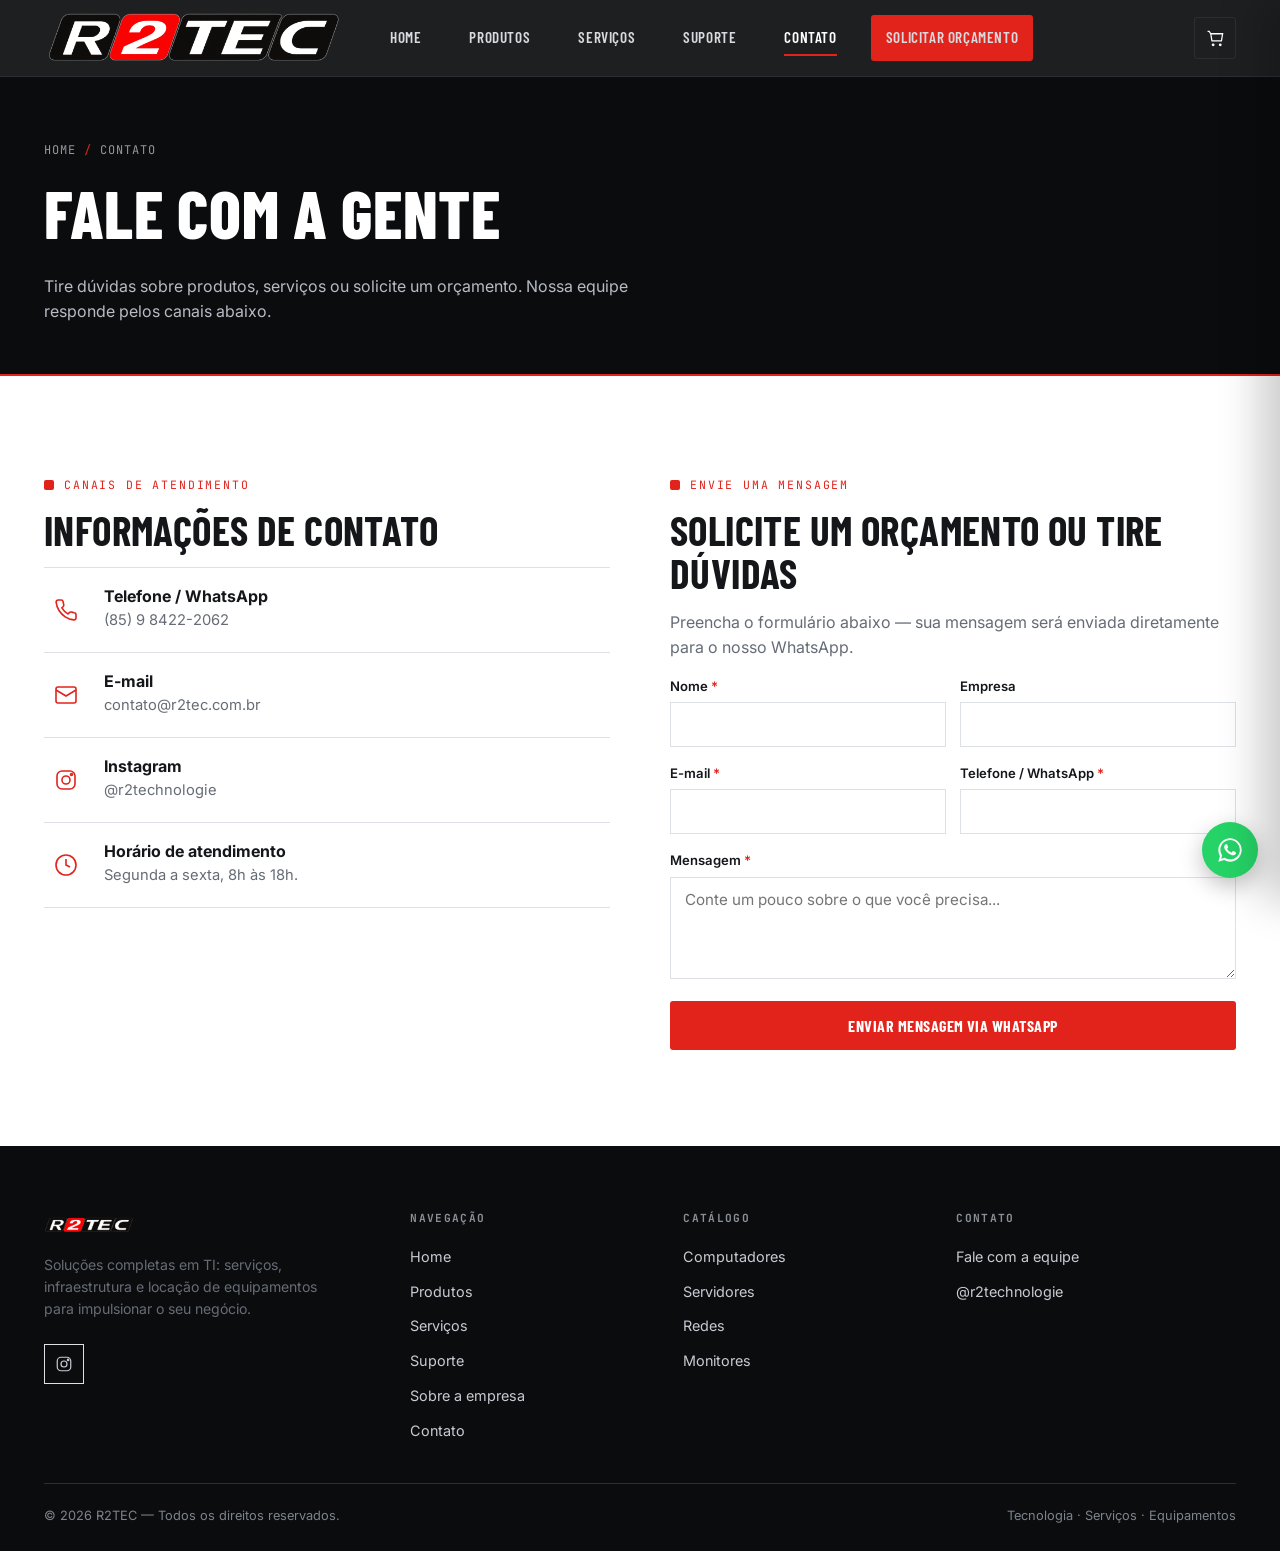
<file: contato.html>
<!DOCTYPE html>
<html lang="pt-BR">
<head>
<meta charset="UTF-8">
<meta name="viewport" content="width=device-width, initial-scale=1.0">
<title>Contato — R2TEC</title>
<meta name="description" content="Fale com a R2TEC: solicite orçamento, tire dúvidas sobre produtos e serviços de tecnologia e infraestrutura.">
<link rel="icon" href="images/logo/Logo PNG - Copia.png">
<link rel="preconnect" href="https://fonts.googleapis.com">
<link rel="preconnect" href="https://fonts.gstatic.com" crossorigin>
<link href="https://fonts.googleapis.com/css2?family=Barlow+Condensed:wght@600;700;800&family=Inter:wght@400;500;600;700&family=JetBrains+Mono:wght@500;700&display=swap" rel="stylesheet">
<link rel="stylesheet" href="css/style.css">
</head>
<body>

<header class="site-header">
  <div class="container">
    <a href="index.html" class="brand">
      <img src="images/logo/Logo-PNG-tracada.png" alt="R2TEC — Inovação e Tecnologia">
    </a>
    <nav class="main-nav" id="mainNav">
      <a href="index.html">Home</a>
      <a href="produtos.html">Produtos</a>
      <a href="servicos.html">Serviços</a>
      <a href="suporte.html">Suporte</a>
      <!--<a href="sobre.html">Sobre</a>-->
      <a href="contato.html" class="active">Contato</a>
      <a href="#" class="btn btn-primary btn-sm nav-cta" data-quote-trigger>Solicitar orçamento</a>
    </nav>
    <div class="header-actions">
      <button type="button" class="icon-btn" data-cart-open aria-label="Abrir orçamento">
        <svg viewBox="0 0 24 24" fill="none" stroke="currentColor" stroke-width="1.6"><path d="M6 6h15l-1.5 9h-12z"/><circle cx="9" cy="20" r="1"/><circle cx="18" cy="20" r="1"/><path d="M6 6L4 3H2"/></svg>
        <span class="cart-count" data-empty="true">0</span>
      </button>
      <button type="button" class="nav-toggle" aria-label="Abrir menu" aria-expanded="false" onclick="document.getElementById('mainNav').classList.toggle('open')">
        <svg viewBox="0 0 24 24" fill="none" stroke="currentColor" stroke-width="1.8"><path d="M4 7h16M4 12h16M4 17h16"/></svg>
      </button>
    </div>
  </div>
</header>

<main>
  <section class="page-hero">
    <div class="container">
      <div class="breadcrumb"><a href="index.html">Home</a><span class="sep">/</span>Contato</div>
      <h1>Fale com a gente</h1>
      <p>Tire dúvidas sobre produtos, serviços ou solicite um orçamento. Nossa equipe responde pelos canais abaixo.</p>
    </div>
  </section>

  <section class="section">
    <div class="container contact-layout">
      <div>
        <div class="eyebrow">Canais de atendimento</div>
        <h2>Informações de contato</h2>

        <div class="contact-info-item">
          <div class="service-icon">
            <svg viewBox="0 0 24 24" fill="none" stroke="currentColor" stroke-width="1.6"><path d="M22 16.9v3a2 2 0 01-2.2 2 19.8 19.8 0 01-8.6-3.1 19.5 19.5 0 01-6-6 19.8 19.8 0 01-3.1-8.7A2 2 0 014.1 2h3a2 2 0 012 1.7c.1.9.3 1.8.6 2.7a2 2 0 01-.5 2.1L7.9 9.9a16 16 0 006 6l1.4-1.3a2 2 0 012.1-.5c.9.3 1.8.5 2.7.6a2 2 0 011.9 2.2z"/></svg>
          </div>
          <div>
            <h4>Telefone / WhatsApp</h4>
            <p><a href="#" id="contactWaLink">(85) 9 8422-2062</a></p>
          </div>
        </div>

        <div class="contact-info-item">
          <div class="service-icon">
            <svg viewBox="0 0 24 24" fill="none" stroke="currentColor" stroke-width="1.6"><rect x="2" y="4" width="20" height="16" rx="2"/><path d="M2 7l10 6 10-6"/></svg>
          </div>
          <div>
            <h4>E-mail</h4>
            <p><a href="https://mail.google.com/mail/?view=cm&fs=1&to=contato@r2tec.com.br&su=Contato%20pelo%20site&body=Olá,%20gostaria%20de%20mais%20informações." target="_blank"">contato@r2tec.com.br</a></p>
          </div>
        </div>

        <div class="contact-info-item">
          <div class="service-icon">
            <svg viewBox="0 0 24 24" fill="none" stroke="currentColor" stroke-width="1.6"><rect x="3" y="3" width="18" height="18" rx="5"/><circle cx="12" cy="12" r="4"/><circle cx="17.5" cy="6.5" r="1"/></svg>
          </div>
          <div>
            <h4>Instagram</h4>
            <p><a href="https://www.instagram.com/r2technologie/" target="_blank" rel="noopener">@r2technologie</a></p>
          </div>
        </div>

        <div class="contact-info-item">
          <div class="service-icon">
            <svg viewBox="0 0 24 24" fill="none" stroke="currentColor" stroke-width="1.6"><circle cx="12" cy="12" r="10"/><path d="M12 6v6l4 2"/></svg>
          </div>
          <div>
            <h4>Horário de atendimento</h4>
            <p>Segunda a sexta, 8h às 18h.</p>
          </div>
        </div>
      </div>

      <div>
        <div class="eyebrow">Envie uma mensagem</div>
        <h2>Solicite um orçamento ou tire dúvidas</h2>
        <p>Preencha o formulário abaixo — sua mensagem será enviada diretamente para o nosso WhatsApp.</p>
        <form id="contactForm">
          <div class="field-row">
            <div class="field">
              <label for="cNome">Nome <span class="req">*</span></label>
              <input type="text" id="cNome" name="nome" required>
            </div>
            <div class="field">
              <label for="cEmpresa">Empresa</label>
              <input type="text" id="cEmpresa" name="empresa">
            </div>
          </div>
          <div class="field-row">
            <div class="field">
              <label for="cEmail">E-mail <span class="req">*</span></label>
              <input type="email" id="cEmail" name="email" required>
            </div>
            <div class="field">
              <label for="cTelefone">Telefone / WhatsApp <span class="req">*</span></label>
              <input type="tel" id="cTelefone" name="telefone" required>
            </div>
          </div>
          <div class="field">
            <label for="cMsg">Mensagem <span class="req">*</span></label>
            <textarea id="cMsg" name="mensagem" rows="4" required placeholder="Conte um pouco sobre o que você precisa..."></textarea>
          </div>
          <button type="submit" class="btn btn-primary btn-block">Enviar mensagem via WhatsApp</button>
        </form>
      </div>
    </div>
  </section>
</main>

<footer class="site-footer" id="footer"></footer>
<div id="waFab"></div>

<script src="js/cart.js"></script>
<script src="js/catalog.js"></script>
<script src="js/main.js"></script>
<script src="js/footer.js"></script>
<script>
  document.getElementById('contactWaLink').href =
    `https://wa.me/${window.R2_WHATSAPP_NUMBER}?text=${encodeURIComponent('Olá, gostaria de falar com a R2TEC.')}`;

  document.getElementById('contactForm').addEventListener('submit', function (e) {
    e.preventDefault();
    if (!this.checkValidity()) { this.reportValidity(); return; }
    const data = Object.fromEntries(new FormData(this).entries());
    let msg = `Olá, meu nome é ${data.nome}`;
    if (data.empresa) msg += ` (${data.empresa})`;
    msg += `.\n\n${data.mensagem}\n\nE-mail: ${data.email}\nTelefone: ${data.telefone}`;
    const url = `https://wa.me/${window.R2_WHATSAPP_NUMBER}?text=${encodeURIComponent(msg)}`;
    window.open(url, '_blank');
  });
</script>
</body>
</html>
</file>
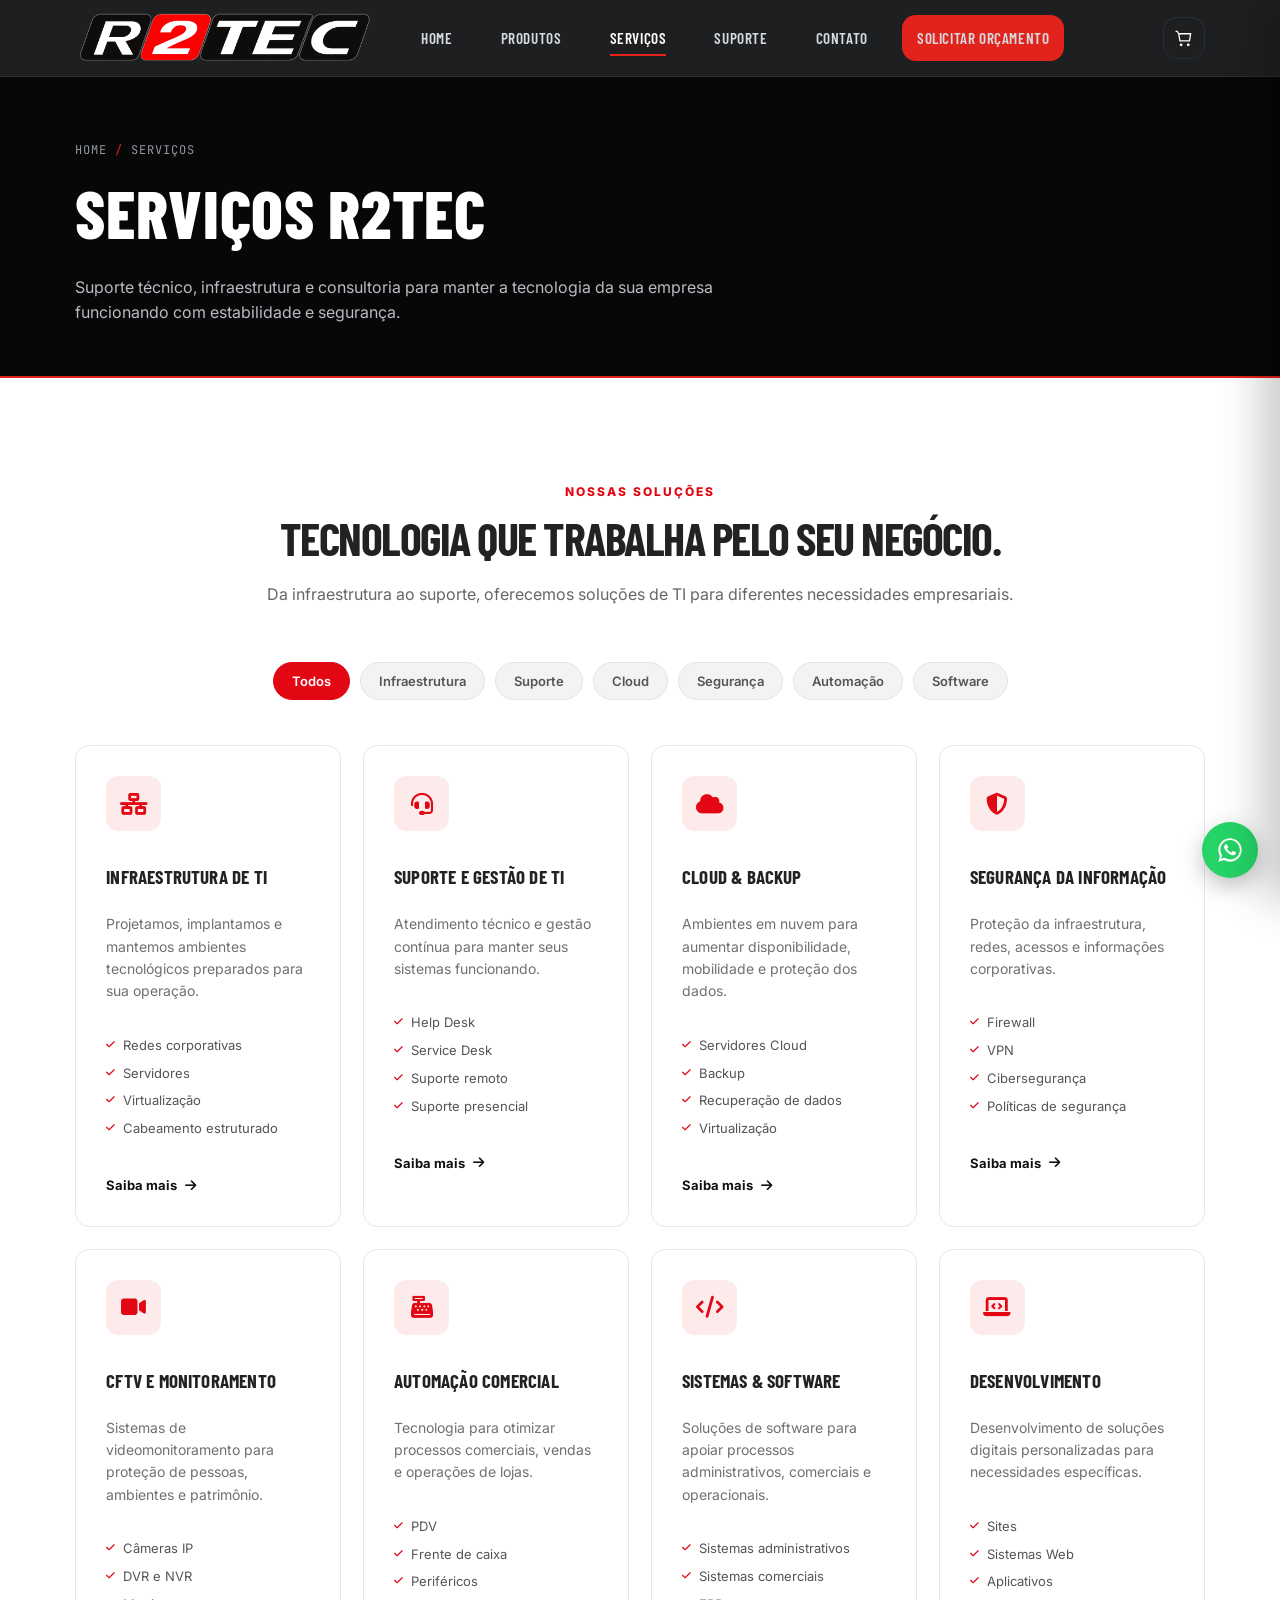
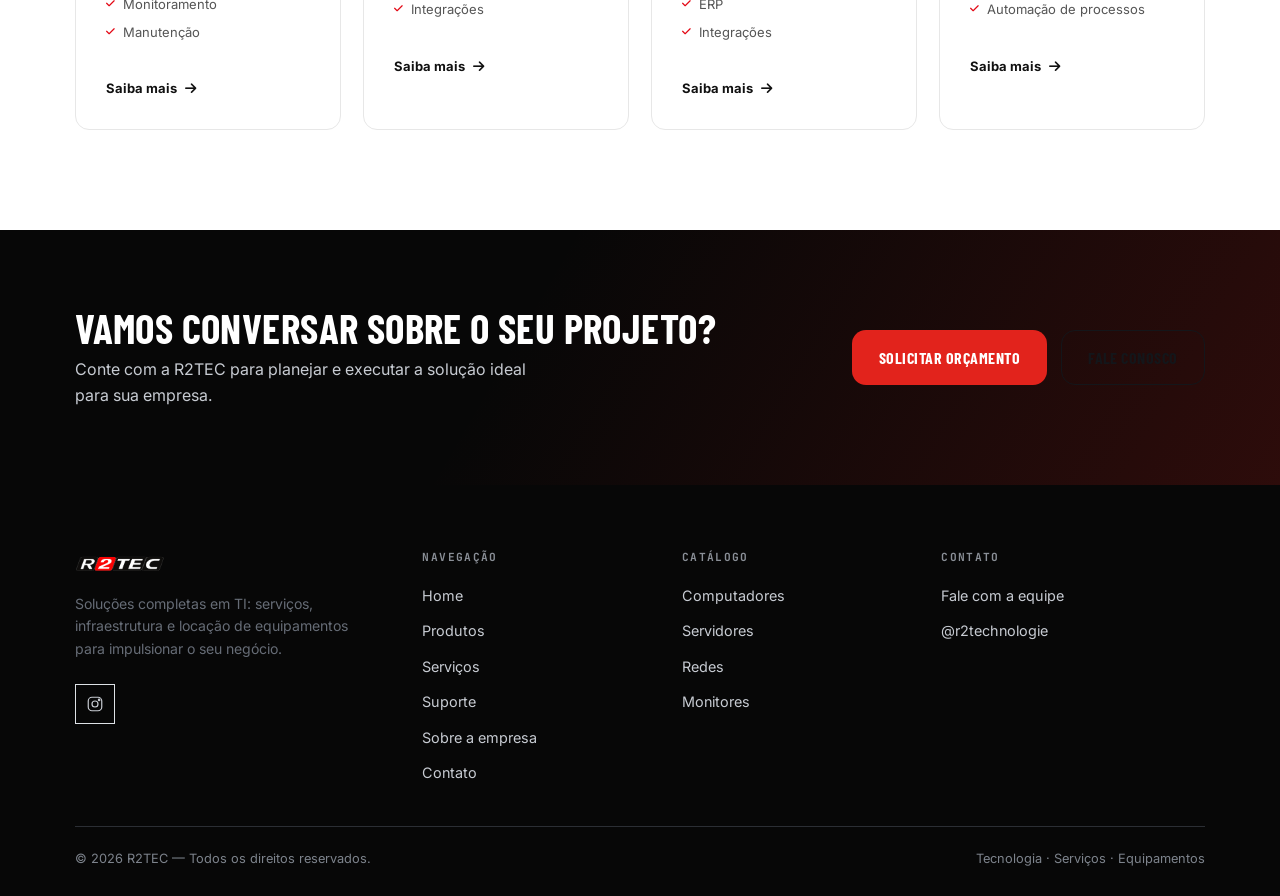
<file: servicos.html>
<!DOCTYPE html>
<html lang="pt-BR">
<head>
<meta charset="UTF-8">
<meta name="viewport" content="width=device-width, initial-scale=1.0">
<title>Serviços — R2TEC</title>
<meta name="description" content="Conheça os serviços de tecnologia da R2TEC: suporte técnico, infraestrutura de TI, redes, manutenção, servidores, segurança e consultoria.">
<link rel="icon" href="images/logo/Logo PNG - Copia.png">
<link rel="preconnect" href="https://fonts.googleapis.com">
<link rel="preconnect" href="https://fonts.gstatic.com" crossorigin>
<link href="https://fonts.googleapis.com/css2?family=Barlow+Condensed:wght@600;700;800&family=Inter:wght@400;500;600;700&family=JetBrains+Mono:wght@500;700&display=swap" rel="stylesheet">
<link rel="stylesheet" href="css/style.css">
</head>
<body>

<header class="site-header">
  <div class="container">
    <a href="index.html" class="brand">
      <img src="images/logo/Logo-PNG-tracada.png" alt="R2TEC — Inovação e Tecnologia">
    </a>
    <nav class="main-nav" id="mainNav">
      <a href="index.html">Home</a>
      <a href="produtos.html">Produtos</a>
      <a href="servicos.html" class="active">Serviços</a>
      <a href="suporte.html">Suporte</a>
      <!--<a href="sobre.html">Sobre</a>-->
      <a href="contato.html">Contato</a>
      <a href="#" class="btn btn-primary btn-sm nav-cta" data-quote-trigger>Solicitar orçamento</a>
    </nav>
    <div class="header-actions">
      <button type="button" class="icon-btn" data-cart-open aria-label="Abrir orçamento">
        <svg viewBox="0 0 24 24" fill="none" stroke="currentColor" stroke-width="1.6"><path d="M6 6h15l-1.5 9h-12z"/><circle cx="9" cy="20" r="1"/><circle cx="18" cy="20" r="1"/><path d="M6 6L4 3H2"/></svg>
        <span class="cart-count" data-empty="true">0</span>
      </button>
      <button type="button" class="nav-toggle" aria-label="Abrir menu" aria-expanded="false" onclick="document.getElementById('mainNav').classList.toggle('open')">
        <svg viewBox="0 0 24 24" fill="none" stroke="currentColor" stroke-width="1.8"><path d="M4 7h16M4 12h16M4 17h16"/></svg>
      </button>
    </div>
  </div>
</header>

<main>
  <section class="page-hero">
    <div class="container">
      <div class="breadcrumb"><a href="index.html">Home</a><span class="sep">/</span>Serviços</div>
      <h1>Serviços R2TEC</h1>
      <p>Suporte técnico, infraestrutura e consultoria para manter a tecnologia da sua empresa funcionando com estabilidade e segurança.</p>
    </div>
  </section>
    <!-- =====================================================
         DEPENDÊNCIAS EXTERNAS (fonte + ícones)
         Se a outra página já carrega, remova daqui.
    ====================================================== -->
    <link rel="preconnect" href="https://fonts.googleapis.com">
    <link rel="preconnect" href="https://fonts.gstatic.com" crossorigin>
    <link href="https://fonts.googleapis.com/css2?family=Inter:wght@400;500;600;700;800&display=swap"
          rel="stylesheet">
    <link rel="stylesheet"
          href="https://cdnjs.cloudflare.com/ajax/libs/font-awesome/6.5.2/css/all.min.css">

    <style>

        /* =================================================
           BASE (variáveis + reset usados pela seção)
           Se a outra página já possui, pode remover.
        ================================================== */

        :root {
            --primary: #e30613;
            --primary-dark: #b8000b;
            --black: #070707;
            --black-2: #0d0d0d;
            --dark: #121212;
            --gray-dark: #1b1b1b;
            --gray: #777;
            --gray-light: #e9e9e9;
            --white: #ffffff;

            --container: 1200px;

            --radius: 14px;

            --shadow:
                0 15px 45px rgba(0, 0, 0, 0.08);

            --transition:
                all 0.35s ease;
        }

        * {
            margin: 0;
            padding: 0;
            box-sizing: border-box;
        }

        html {
            scroll-behavior: smooth;
        }

        body {
            font-family: "Inter", Arial, sans-serif;
            color: #222;
            background: #fff;
            line-height: 1.6;
            overflow-x: hidden;
        }

        img {
            max-width: 100%;
            display: block;
        }

        a {
            text-decoration: none;
            color: inherit;
        }

        ul {
            list-style: none;
        }

        button {
            font-family: inherit;
        }

        .container {
            width: min(92%, var(--container));
            margin: auto;
        }


        /* =================================================
           SEÇÕES
        ================================================== */

        section {
            padding: 100px 0;
        }


        .section-header {
            max-width: 750px;

            margin: 0 auto 55px;

            text-align: center;
        }


        .section-label {
            display: inline-block;

            color: var(--primary);

            font-size: 12px;
            font-weight: 800;

            letter-spacing: 2px;

            text-transform: uppercase;

            margin-bottom: 12px;
        }


        .section-header h2 {
            font-size: clamp(32px, 4vw, 46px);

            line-height: 1.1;

            letter-spacing: -1.5px;

            margin-bottom: 18px;
        }


        .section-header p {
            color: #666;

            font-size: 16px;
        }


        /* =================================================
           FILTROS
        ================================================== */

        .service-filters {
            display: flex;

            justify-content: center;

            flex-wrap: wrap;

            gap: 10px;

            margin-bottom: 45px;
        }


        .filter-btn {
            padding: 10px 18px;

            background: #f3f3f3;

            border: 1px solid #e4e4e4;

            border-radius: 30px;

            color: #555;

            font-size: 13px;
            font-weight: 600;

            cursor: pointer;

            transition: var(--transition);
        }


        .filter-btn:hover,
        .filter-btn.active {
            background: var(--primary);

            color: white;

            border-color: var(--primary);
        }


        /* =================================================
           CARDS
        ================================================== */

        .services-grid {
            display: grid;

            grid-template-columns:
                repeat(4, 1fr);

            gap: 22px;
        }


        .service-card {
            position: relative;

            padding: 30px;

            background: #fff;

            border: 1px solid #e7e7e7;

            border-radius: var(--radius);

            overflow: hidden;

            transition: var(--transition);
        }


        .service-card::before {
            content: "";

            position: absolute;

            left: 0;
            top: 0;

            width: 3px;
            height: 0;

            background: var(--primary);

            transition: var(--transition);
        }


        .service-card:hover {
            transform: translateY(-8px);

            border-color: #ddd;

            box-shadow: var(--shadow);
        }


        .service-card:hover::before {
            height: 100%;
        }


        .service-icon {
            width: 55px;
            height: 55px;

            display: flex;

            align-items: center;
            justify-content: center;

            background: rgba(227,6,19,.08);

            color: var(--primary);

            border-radius: 12px;

            font-size: 22px;

            margin-bottom: 22px;
        }


        .service-card h3 {
            font-size: 19px;

            margin-bottom: 12px;
        }


        .service-card p {
            color: #707070;

            font-size: 14px;

            margin-bottom: 18px;
        }


        .service-list {
            display: grid;

            gap: 7px;

            margin-bottom: 22px;
        }


        .service-list li {
            display: flex;

            align-items: flex-start;

            gap: 8px;

            color: #555;

            font-size: 13px;
        }


        .service-list i {
            color: var(--primary);

            margin-top: 4px;

            font-size: 10px;
        }


        .service-link {
            display: inline-flex;

            align-items: center;
            gap: 8px;

            color: #111;

            font-size: 13px;
            font-weight: 700;

            transition: var(--transition);
        }


        .service-link:hover {
            color: var(--primary);

            gap: 12px;
        }


        /* =================================================
           ANIMAÇÃO (reveal) + FILTRO
        ================================================== */

        .reveal {
            opacity: 0;

            transform: translateY(30px);

            transition:
                opacity .7s ease,
                transform .7s ease;
        }


        .reveal.visible {
            opacity: 1;

            transform: translateY(0);
        }


        .service-card.hidden {
            display: none;
        }


        /* =================================================
           RESPONSIVO (apenas regras da seção de serviços)
        ================================================== */

        @media (max-width: 1100px) {

            .services-grid {
                grid-template-columns:
                    repeat(3, 1fr);
            }

        }


        @media (max-width: 850px) {

            .services-grid {
                grid-template-columns:
                    repeat(2, 1fr);
            }

        }


        @media (max-width: 600px) {

            section {
                padding: 70px 0;
            }


            .services-grid {
                grid-template-columns: 1fr;
            }


            .service-filters {
                justify-content: flex-start;

                overflow-x: auto;

                padding-bottom: 8px;

                flex-wrap: nowrap;
            }


            .filter-btn {
                white-space: nowrap;
            }

        }

    </style>
</head>

<body>

<!-- =====================================================
     SERVIÇOS
====================================================== -->

<section id="servicos">

    <div class="container">

        <div class="section-header reveal">

            <span class="section-label">
                Nossas soluções
            </span>


            <h2>
                Tecnologia que trabalha
                pelo seu negócio.
            </h2>


            <p>

                Da infraestrutura ao suporte,
                oferecemos soluções de TI para
                diferentes necessidades empresariais.

            </p>

        </div>


        <!-- FILTROS -->

        <div class="service-filters">

            <button
                class="filter-btn active"
                data-filter="all">

                Todos

            </button>


            <button
                class="filter-btn"
                data-filter="infra">

                Infraestrutura

            </button>


            <button
                class="filter-btn"
                data-filter="suporte">

                Suporte

            </button>


            <button
                class="filter-btn"
                data-filter="cloud">

                Cloud

            </button>


            <button
                class="filter-btn"
                data-filter="seguranca">

                Segurança

            </button>


            <button
                class="filter-btn"
                data-filter="automacao">

                Automação

            </button>


            <button
                class="filter-btn"
                data-filter="software">

                Software

            </button>

        </div>


        <!-- GRID -->

        <div class="services-grid">


            <!-- INFRAESTRUTURA -->

            <article
                class="service-card reveal"
                data-category="infra">

                <div class="service-icon">

                    <i class="fa-solid fa-network-wired"></i>

                </div>


                <h3>
                    Infraestrutura de TI
                </h3>


                <p>

                    Projetamos, implantamos e mantemos
                    ambientes tecnológicos preparados
                    para sua operação.

                </p>


                <ul class="service-list">

                    <li>
                        <i class="fa-solid fa-check"></i>
                        Redes corporativas
                    </li>

                    <li>
                        <i class="fa-solid fa-check"></i>
                        Servidores
                    </li>

                    <li>
                        <i class="fa-solid fa-check"></i>
                        Virtualização
                    </li>

                    <li>
                        <i class="fa-solid fa-check"></i>
                        Cabeamento estruturado
                    </li>

                </ul>


                <a href="contato.html"
                   class="service-link">

                    Saiba mais

                    <i class="fa-solid fa-arrow-right"></i>

                </a>

            </article>


            <!-- SUPORTE -->

            <article
                class="service-card reveal"
                data-category="suporte">

                <div class="service-icon">

                    <i class="fa-solid fa-headset"></i>

                </div>


                <h3>
                    Suporte e Gestão de TI
                </h3>


                <p>

                    Atendimento técnico e gestão
                    contínua para manter seus
                    sistemas funcionando.

                </p>


                <ul class="service-list">

                    <li>
                        <i class="fa-solid fa-check"></i>
                        Help Desk
                    </li>

                    <li>
                        <i class="fa-solid fa-check"></i>
                        Service Desk
                    </li>

                    <li>
                        <i class="fa-solid fa-check"></i>
                        Suporte remoto
                    </li>

                    <li>
                        <i class="fa-solid fa-check"></i>
                        Suporte presencial
                    </li>

                </ul>


                <a href="contato.html"
                   class="service-link">

                    Saiba mais

                    <i class="fa-solid fa-arrow-right"></i>

                </a>

            </article>


            <!-- CLOUD -->

            <article
                class="service-card reveal"
                data-category="cloud">

                <div class="service-icon">

                    <i class="fa-solid fa-cloud"></i>

                </div>


                <h3>
                    Cloud & Backup
                </h3>


                <p>

                    Ambientes em nuvem para aumentar
                    disponibilidade, mobilidade e
                    proteção dos dados.

                </p>


                <ul class="service-list">

                    <li>
                        <i class="fa-solid fa-check"></i>
                        Servidores Cloud
                    </li>

                    <li>
                        <i class="fa-solid fa-check"></i>
                        Backup
                    </li>

                    <li>
                        <i class="fa-solid fa-check"></i>
                        Recuperação de dados
                    </li>

                    <li>
                        <i class="fa-solid fa-check"></i>
                        Virtualização
                    </li>

                </ul>


                <a href="contato.html"
                   class="service-link">

                    Saiba mais

                    <i class="fa-solid fa-arrow-right"></i>

                </a>

            </article>


            <!-- SEGURANÇA -->

            <article
                class="service-card reveal"
                data-category="seguranca">

                <div class="service-icon">

                    <i class="fa-solid fa-shield-halved"></i>

                </div>


                <h3>
                    Segurança da Informação
                </h3>


                <p>

                    Proteção da infraestrutura,
                    redes, acessos e informações
                    corporativas.

                </p>


                <ul class="service-list">

                    <li>
                        <i class="fa-solid fa-check"></i>
                        Firewall
                    </li>

                    <li>
                        <i class="fa-solid fa-check"></i>
                        VPN
                    </li>

                    <li>
                        <i class="fa-solid fa-check"></i>
                        Cibersegurança
                    </li>

                    <li>
                        <i class="fa-solid fa-check"></i>
                        Políticas de segurança
                    </li>

                </ul>


                <a href="contato.html"
                   class="service-link">

                    Saiba mais

                    <i class="fa-solid fa-arrow-right"></i>

                </a>

            </article>


            <!-- CFTV -->

            <article
                class="service-card reveal"
                data-category="seguranca">

                <div class="service-icon">

                    <i class="fa-solid fa-video"></i>

                </div>


                <h3>
                    CFTV e Monitoramento
                </h3>


                <p>

                    Sistemas de videomonitoramento
                    para proteção de pessoas,
                    ambientes e patrimônio.

                </p>


                <ul class="service-list">

                    <li>
                        <i class="fa-solid fa-check"></i>
                        Câmeras IP
                    </li>

                    <li>
                        <i class="fa-solid fa-check"></i>
                        DVR e NVR
                    </li>

                    <li>
                        <i class="fa-solid fa-check"></i>
                        Monitoramento
                    </li>

                    <li>
                        <i class="fa-solid fa-check"></i>
                        Manutenção
                    </li>

                </ul>


                <a href="contato.html"
                   class="service-link">

                    Saiba mais

                    <i class="fa-solid fa-arrow-right"></i>

                </a>

            </article>


            <!-- AUTOMAÇÃO -->

            <article
                class="service-card reveal"
                data-category="automacao">

                <div class="service-icon">

                    <i class="fa-solid fa-cash-register"></i>

                </div>


                <h3>
                    Automação Comercial
                </h3>


                <p>

                    Tecnologia para otimizar processos
                    comerciais, vendas e operações
                    de lojas.

                </p>


                <ul class="service-list">

                    <li>
                        <i class="fa-solid fa-check"></i>
                        PDV
                    </li>

                    <li>
                        <i class="fa-solid fa-check"></i>
                        Frente de caixa
                    </li>

                    <li>
                        <i class="fa-solid fa-check"></i>
                        Periféricos
                    </li>

                    <li>
                        <i class="fa-solid fa-check"></i>
                        Integrações
                    </li>

                </ul>


                <a href="contato.html"
                   class="service-link">

                    Saiba mais

                    <i class="fa-solid fa-arrow-right"></i>

                </a>

            </article>


            <!-- SOFTWARE -->

            <article
                class="service-card reveal"
                data-category="software">

                <div class="service-icon">

                    <i class="fa-solid fa-code"></i>

                </div>


                <h3>
                    Sistemas & Software
                </h3>


                <p>

                    Soluções de software para
                    apoiar processos administrativos,
                    comerciais e operacionais.

                </p>


                <ul class="service-list">

                    <li>
                        <i class="fa-solid fa-check"></i>
                        Sistemas administrativos
                    </li>

                    <li>
                        <i class="fa-solid fa-check"></i>
                        Sistemas comerciais
                    </li>

                    <li>
                        <i class="fa-solid fa-check"></i>
                        ERP
                    </li>

                    <li>
                        <i class="fa-solid fa-check"></i>
                        Integrações
                    </li>

                </ul>


                <a href="contato.html"
                   class="service-link">

                    Saiba mais

                    <i class="fa-solid fa-arrow-right"></i>

                </a>

            </article>


            <!-- DESENVOLVIMENTO -->

            <article
                class="service-card reveal"
                data-category="software">

                <div class="service-icon">

                    <i class="fa-solid fa-laptop-code"></i>

                </div>


                <h3>
                    Desenvolvimento
                </h3>


                <p>

                    Desenvolvimento de soluções
                    digitais personalizadas para
                    necessidades específicas.

                </p>


                <ul class="service-list">

                    <li>
                        <i class="fa-solid fa-check"></i>
                        Sites
                    </li>

                    <li>
                        <i class="fa-solid fa-check"></i>
                        Sistemas Web
                    </li>

                    <li>
                        <i class="fa-solid fa-check"></i>
                        Aplicativos
                    </li>

                    <li>
                        <i class="fa-solid fa-check"></i>
                        Automação de processos
                    </li>

                </ul>


                <a href="contato.html"
                   class="service-link">

                    Saiba mais

                    <i class="fa-solid fa-arrow-right"></i>

                </a>

            </article>

        </div>

    </div>

</section>


<!-- =====================================================
     JAVASCRIPT (filtro + reveal on scroll)
====================================================== -->

<script>

document.addEventListener("DOMContentLoaded", () => {


    /* =================================================
       FILTRO DOS SERVIÇOS
    ================================================== */

    const filterButtons =
        document.querySelectorAll(".filter-btn");


    const serviceCards =
        document.querySelectorAll(".service-card");


    filterButtons.forEach(button => {

        button.addEventListener("click", () => {


            filterButtons.forEach(btn => {

                btn.classList.remove("active");

            });


            button.classList.add("active");


            const filter =
                button.dataset.filter;


            serviceCards.forEach(card => {


                if (
                    filter === "all" ||
                    card.dataset.category === filter
                ) {

                    card.classList.remove("hidden");

                } else {

                    card.classList.add("hidden");

                }

            });

        });

    });


    /* =================================================
       REVEAL ON SCROLL
    ================================================== */

    const revealElements =
        document.querySelectorAll(".reveal");


    const observer =
        new IntersectionObserver(
            entries => {

                entries.forEach(entry => {

                    if (entry.isIntersecting) {

                        entry.target.classList.add("visible");

                        observer.unobserve(entry.target);

                    }

                });

            },
            {
                threshold: 0.12
            }
        );


    revealElements.forEach(element => {

        observer.observe(element);

    });


});

</script>

</body>

  <section class="cta-band">
    <div class="container">
      <div>
        <h2>Vamos conversar sobre o seu projeto?</h2>
        <p>Conte com a R2TEC para planejar e executar a solução ideal para sua empresa.</p>
      </div>
      <div class="cta-band-actions">
        <a href="#" class="btn btn-primary" data-quote-trigger>Solicitar orçamento</a>
        <a href="contato.html" class="btn btn-outline">Fale conosco</a>
      </div>
    </div>
  </section>
</main>

<footer class="site-footer" id="footer"></footer>
<div id="waFab"></div>

<script src="js/cart.js"></script>
<script src="js/catalog.js"></script>
<script src="js/main.js"></script>
<script src="js/footer.js"></script>
<script>
const icons = {
  headset: '<svg viewBox="0 0 24 24" fill="none" stroke="currentColor" stroke-width="1.6"><path d="M3 18v-6a9 9 0 0118 0v6"/><path d="M21 19a2 2 0 01-2 2h-1a2 2 0 01-2-2v-3a2 2 0 012-2h3zM3 19a2 2 0 002 2h1a2 2 0 002-2v-3a2 2 0 00-2-2H3z"/></svg>',
  server: '<svg viewBox="0 0 24 24" fill="none" stroke="currentColor" stroke-width="1.6"><rect x="2" y="3" width="20" height="7" rx="1"/><rect x="2" y="14" width="20" height="7" rx="1"/><path d="M6 6.5h.01M6 17.5h.01"/></svg>',
  network: '<svg viewBox="0 0 24 24" fill="none" stroke="currentColor" stroke-width="1.6"><circle cx="12" cy="4" r="2"/><circle cx="5" cy="20" r="2"/><circle cx="19" cy="20" r="2"/><path d="M12 6v6M12 12L6 18M12 12l6 6"/></svg>',
  wrench: '<svg viewBox="0 0 24 24" fill="none" stroke="currentColor" stroke-width="1.6"><path d="M14.7 6.3a4 4 0 00-5.4 5.4L3 18l3 3 6.3-6.3a4 4 0 005.4-5.4l-2.3 2.3-2-2z"/></svg>',
  serverStack: '<svg viewBox="0 0 24 24" fill="none" stroke="currentColor" stroke-width="1.6"><rect x="2" y="2" width="20" height="6" rx="1"/><rect x="2" y="9" width="20" height="6" rx="1"/><rect x="2" y="16" width="20" height="6" rx="1"/></svg>',
  shield: '<svg viewBox="0 0 24 24" fill="none" stroke="currentColor" stroke-width="1.6"><path d="M12 3l8 3v6c0 5-3.5 7.8-8 9-4.5-1.2-8-4-8-9V6z"/><path d="M9 12l2 2 4-4"/></svg>',
  chat: '<svg viewBox="0 0 24 24" fill="none" stroke="currentColor" stroke-width="1.6"><path d="M21 15a2 2 0 01-2 2H7l-4 4V5a2 2 0 012-2h14a2 2 0 012 2z"/></svg>',
  building: '<svg viewBox="0 0 24 24" fill="none" stroke="currentColor" stroke-width="1.6"><path d="M6 22V4a1 1 0 011-1h10a1 1 0 011 1v18"/><path d="M9 22v-4h6v4M9 8h.01M12 8h.01M15 8h.01M9 12h.01M12 12h.01M15 12h.01"/></svg>',
};

const servicos = [
  {
    icon: 'headset',
    nome: 'Suporte técnico',
    desc: 'Atendimento para diagnóstico e resolução de problemas em computadores, redes e sistemas, mantendo a operação da sua empresa funcionando.',
    itens: ['Atendimento remoto e presencial', 'Diagnóstico de falhas de hardware e software', 'Acompanhamento até a resolução do chamado'],
  },
  {
    icon: 'server',
    nome: 'Infraestrutura de TI',
    desc: 'Planejamento, montagem e gestão da infraestrutura tecnológica da empresa, da sala de servidores às estações de trabalho.',
    itens: ['Levantamento de necessidades e projeto', 'Instalação e configuração de equipamentos', 'Documentação do ambiente de TI'],
  },
  {
    icon: 'network',
    nome: 'Redes',
    desc: 'Projeto, instalação e manutenção de redes cabeadas e sem fio, com foco em estabilidade e desempenho.',
    itens: ['Cabeamento estruturado', 'Configuração de switches, roteadores e Wi-Fi corporativo', 'Manutenção preventiva e corretiva'],
  },
  {
    icon: 'wrench',
    nome: 'Manutenção de computadores',
    desc: 'Manutenção preventiva e corretiva de desktops e notebooks, prolongando a vida útil dos equipamentos.',
    itens: ['Limpeza e manutenção física', 'Atualização e otimização de sistema', 'Substituição de peças e componentes'],
  },
  {
    icon: 'serverStack',
    nome: 'Servidores',
    desc: 'Implantação, configuração e suporte a servidores para armazenamento, aplicações e gerenciamento de rede corporativa.',
    itens: ['Instalação e configuração de servidores', 'Backup e recuperação de dados', 'Monitoramento e manutenção'],
  },
  {
    icon: 'shield',
    nome: 'Segurança',
    desc: 'Medidas de proteção para equipamentos, redes e dados corporativos contra acessos indevidos e falhas.',
    itens: ['Configuração de firewalls e antivírus', 'Políticas de acesso e backup', 'Boas práticas de segurança da informação'],
  },
  {
    icon: 'chat',
    nome: 'Consultoria em tecnologia',
    desc: 'Orientação técnica para apoiar decisões de investimento e planejamento tecnológico da sua empresa.',
    itens: ['Diagnóstico do ambiente atual', 'Recomendação de equipamentos e soluções', 'Planejamento de médio e longo prazo'],
  },
  {
    icon: 'building',
    nome: 'Soluções corporativas',
    desc: 'Projetos sob medida que combinam equipamentos, serviços e suporte para atender às necessidades específicas de cada empresa.',
    itens: ['Venda e locação combinadas ao suporte técnico', 'Atendimento a projetos de médio e grande porte', 'Acompanhamento próximo da equipe R2TEC'],
  },
];

document.getElementById('servicesList').innerHTML = servicos.map((s, i) => `
  <div class="acc-item card" data-acc-item>
    <button type="button" class="acc-header" data-acc-toggle aria-expanded="false">
      <span class="service-icon">${icons[s.icon]}</span>
      <span class="acc-title">${s.nome}</span>
      <svg class="acc-chevron" viewBox="0 0 24 24" fill="none" stroke="currentColor" stroke-width="2"><path d="M6 9l6 6 6-6"/></svg>
    </button>
    <div class="acc-panel">
      <div class="acc-panel-inner">
        <div class="acc-panel-body">
          <p>${s.desc}</p>
          <ul>${s.itens.map(i => `<li>${i}</li>`).join('')}</ul>
          <a href="https://wa.me/${window.R2_WHATSAPP_NUMBER}?text=${encodeURIComponent('Olá, gostaria de solicitar um orçamento para o serviço de ' + s.nome + '.')}"
             target="_blank" rel="noopener" class="btn btn-primary">Solicitar orçamento</a>
        </div>
      </div>
    </div>
  </div>
`).join('');

document.getElementById('servicesList').querySelectorAll('[data-acc-toggle]').forEach((btn) => {
  btn.addEventListener('click', () => {
    const item = btn.closest('[data-acc-item]');
    const isOpen = item.classList.contains('open');
    item.classList.toggle('open', !isOpen);
    btn.setAttribute('aria-expanded', String(!isOpen));
  });
});
</script>
</body>
</html>
</file>
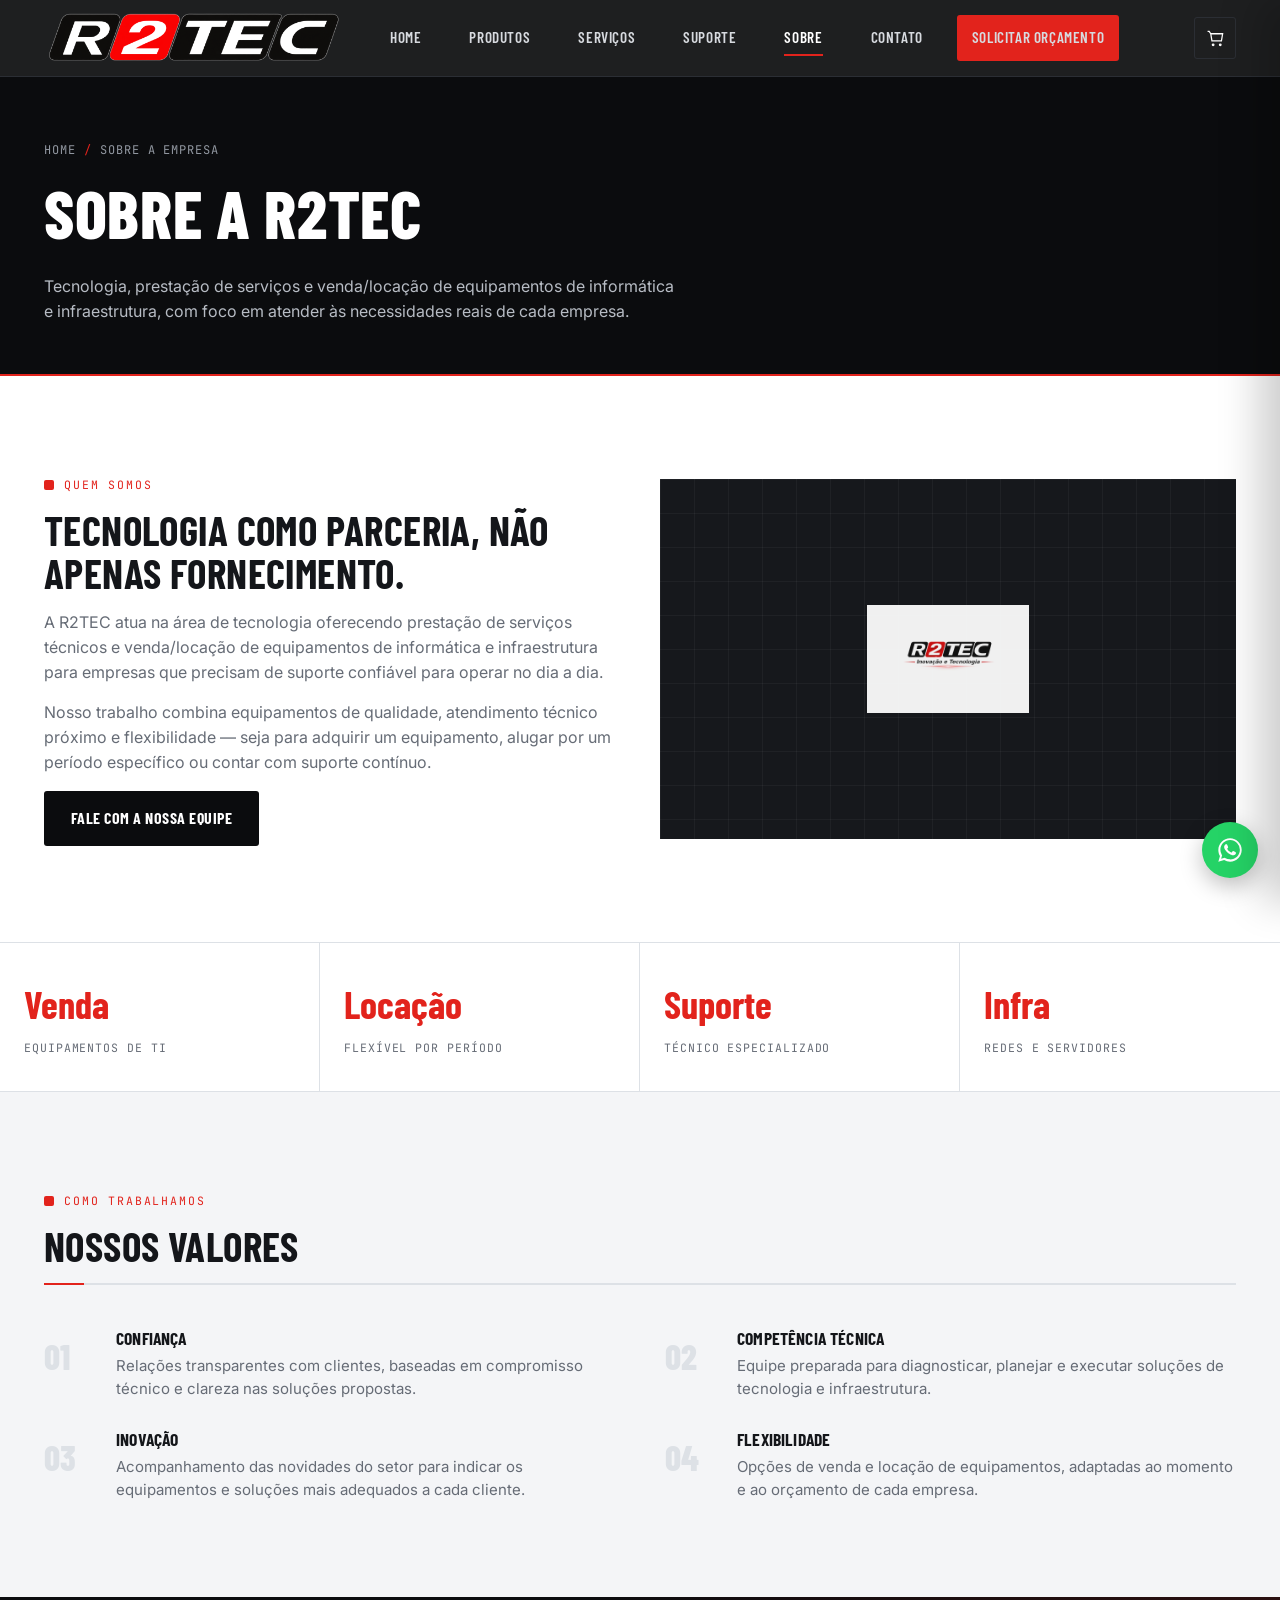
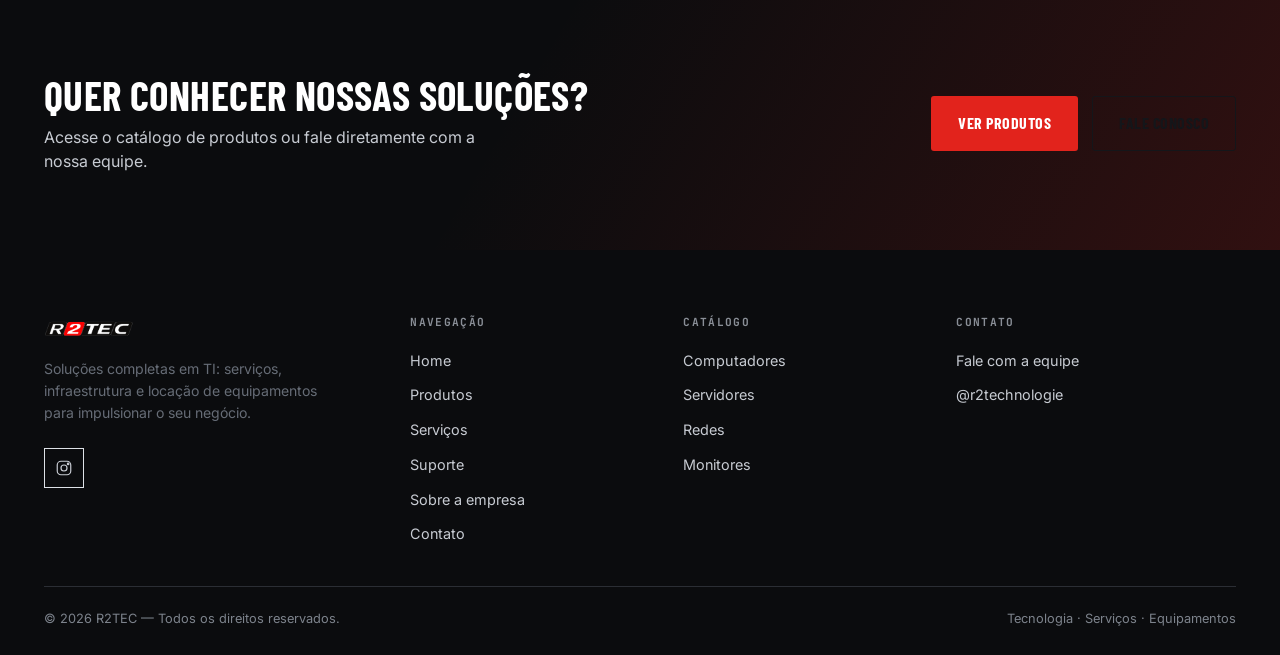
<file: sobre.html>
<!DOCTYPE html>
<html lang="pt-BR">
<head>
<meta charset="UTF-8">
<meta name="viewport" content="width=device-width, initial-scale=1.0">
<title>Sobre a empresa — R2TEC</title>
<meta name="description" content="Conheça a R2TEC: tecnologia, prestação de serviços e venda/locação de equipamentos de informática e infraestrutura para empresas.">
<link rel="icon" href="images/logo/Logo PNG - Copia.png">
<link rel="preconnect" href="https://fonts.googleapis.com">
<link rel="preconnect" href="https://fonts.gstatic.com" crossorigin>
<link href="https://fonts.googleapis.com/css2?family=Barlow+Condensed:wght@600;700;800&family=Inter:wght@400;500;600;700&family=JetBrains+Mono:wght@500;700&display=swap" rel="stylesheet">
<link rel="stylesheet" href="css/style.css">
</head>
<body>

<header class="site-header">
  <div class="container">
    <a href="index.html" class="brand">
      <img src="images/logo/Logo-PNG-tracada.png" alt="R2TEC — Inovação e Tecnologia">
    </a>
    <nav class="main-nav" id="mainNav">
      <a href="index.html">Home</a>
      <a href="produtos.html">Produtos</a>
      <a href="servicos.html">Serviços</a>
      <a href="suporte.html">Suporte</a>
      <a href="sobre.html" class="active">Sobre</a>
      <a href="contato.html">Contato</a>
      <a href="#" class="btn btn-primary btn-sm nav-cta" data-quote-trigger>Solicitar orçamento</a>
    </nav>
    <div class="header-actions">
      <button type="button" class="icon-btn" data-cart-open aria-label="Abrir orçamento">
        <svg viewBox="0 0 24 24" fill="none" stroke="currentColor" stroke-width="1.6"><path d="M6 6h15l-1.5 9h-12z"/><circle cx="9" cy="20" r="1"/><circle cx="18" cy="20" r="1"/><path d="M6 6L4 3H2"/></svg>
        <span class="cart-count" data-empty="true">0</span>
      </button>
      <button type="button" class="nav-toggle" aria-label="Abrir menu" aria-expanded="false" onclick="document.getElementById('mainNav').classList.toggle('open')">
        <svg viewBox="0 0 24 24" fill="none" stroke="currentColor" stroke-width="1.8"><path d="M4 7h16M4 12h16M4 17h16"/></svg>
      </button>
    </div>
  </div>
</header>

<main>
  <section class="page-hero">
    <div class="container">
      <div class="breadcrumb"><a href="index.html">Home</a><span class="sep">/</span>Sobre a empresa</div>
      <h1>Sobre a R2TEC</h1>
      <p>Tecnologia, prestação de serviços e venda/locação de equipamentos de informática e infraestrutura, com foco em atender às necessidades reais de cada empresa.</p>
    </div>
  </section>

  <section class="section">
    <div class="container">
      <div class="catalog-layout" style="grid-template-columns: 1fr 1fr; align-items:center;">
        <div>
          <div class="eyebrow">Quem somos</div>
          <h2>Tecnologia como parceria, não apenas fornecimento.</h2>
          <p>A R2TEC atua na área de tecnologia oferecendo prestação de serviços técnicos e venda/locação de equipamentos de informática e infraestrutura para empresas que precisam de suporte confiável para operar no dia a dia.</p>
          <p>Nosso trabalho combina equipamentos de qualidade, atendimento técnico próximo e flexibilidade — seja para adquirir um equipamento, alugar por um período específico ou contar com suporte contínuo.</p>
          <a href="contato.html" class="btn btn-dark">Fale com a nossa equipe</a>
        </div>
        <div class="about-media">
          <img src="images/logo/r2tec-logo-dark-bg.jpg" alt="R2TEC">
        </div>
      </div>
    </div>
  </section>

  <section class="stats-strip">
    <div class="stat"><strong>Venda</strong><span>Equipamentos de TI</span></div>
    <div class="stat"><strong>Locação</strong><span>Flexível por período</span></div>
    <div class="stat"><strong>Suporte</strong><span>Técnico especializado</span></div>
    <div class="stat"><strong>Infra</strong><span>Redes e servidores</span></div>
  </section>

  <section class="section section--paper">
    <div class="container">
      <div class="section-head">
        <div class="eyebrow">Como trabalhamos</div>
        <h2>Nossos valores</h2>
      </div>
      <div class="rail"></div>
      <div class="value-row">
        <div class="value-item">
          <span class="value-num">01</span>
          <div>
            <h3>Confiança</h3>
            <p>Relações transparentes com clientes, baseadas em compromisso técnico e clareza nas soluções propostas.</p>
          </div>
        </div>
        <div class="value-item">
          <span class="value-num">02</span>
          <div>
            <h3>Competência técnica</h3>
            <p>Equipe preparada para diagnosticar, planejar e executar soluções de tecnologia e infraestrutura.</p>
          </div>
        </div>
        <div class="value-item">
          <span class="value-num">03</span>
          <div>
            <h3>Inovação</h3>
            <p>Acompanhamento das novidades do setor para indicar os equipamentos e soluções mais adequados a cada cliente.</p>
          </div>
        </div>
        <div class="value-item">
          <span class="value-num">04</span>
          <div>
            <h3>Flexibilidade</h3>
            <p>Opções de venda e locação de equipamentos, adaptadas ao momento e ao orçamento de cada empresa.</p>
          </div>
        </div>
      </div>
    </div>
  </section>

  <section class="cta-band">
    <div class="container">
      <div>
        <h2>Quer conhecer nossas soluções?</h2>
        <p>Acesse o catálogo de produtos ou fale diretamente com a nossa equipe.</p>
      </div>
      <div class="cta-band-actions">
        <a href="produtos.html" class="btn btn-primary">Ver produtos</a>
        <a href="contato.html" class="btn btn-outline">Fale conosco</a>
      </div>
    </div>
  </section>
</main>

<footer class="site-footer" id="footer"></footer>
<div id="waFab"></div>

<script src="js/cart.js"></script>
<script src="js/catalog.js"></script>
<script src="js/main.js"></script>
<script src="js/footer.js"></script>
</body>
</html>
</file>
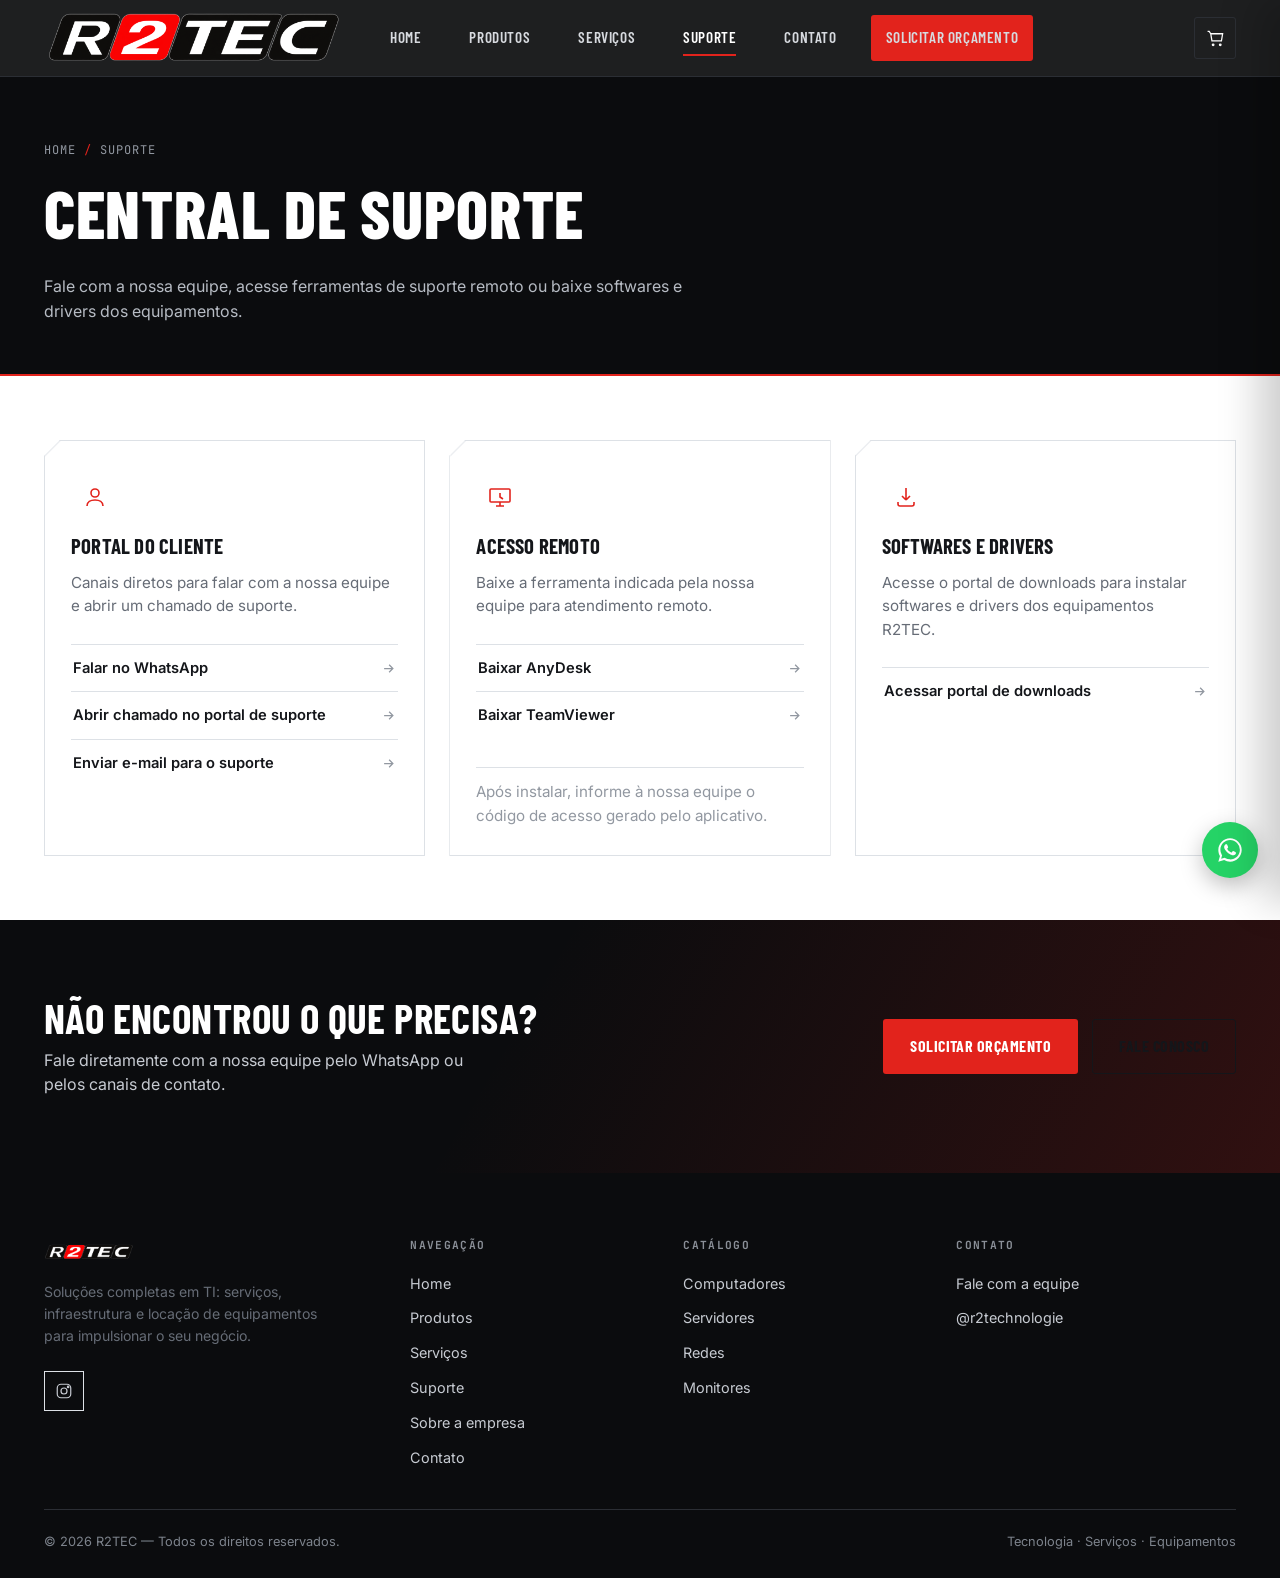
<file: suporte.html>
<!DOCTYPE html>
<html lang="pt-BR">
<head>
<meta charset="UTF-8">
<meta name="viewport" content="width=device-width, initial-scale=1.0">
<title>Suporte — R2TEC</title>
<meta name="description" content="Central de suporte R2TEC: portal do cliente, acesso remoto e downloads de softwares e drivers.">
<link rel="icon" href="images/logo/Logo PNG - Copia.png">
<link rel="preconnect" href="https://fonts.googleapis.com">
<link rel="preconnect" href="https://fonts.gstatic.com" crossorigin>
<link href="https://fonts.googleapis.com/css2?family=Barlow+Condensed:wght@600;700;800&family=Inter:wght@400;500;600;700&family=JetBrains+Mono:wght@500;700&display=swap" rel="stylesheet">
<link rel="stylesheet" href="css/style.css">
</head>
<body>

<header class="site-header">
  <div class="container">
    <a href="index.html" class="brand">
      <img src="images/logo/Logo-PNG-tracada.png" alt="R2TEC — Inovação e Tecnologia">
    </a>
    <nav class="main-nav" id="mainNav">
      <a href="index.html">Home</a>
      <a href="produtos.html">Produtos</a>
      <a href="servicos.html">Serviços</a>
      <a href="suporte.html" class="active">Suporte</a>
      <!--<a href="sobre.html">Sobre</a>-->
      <a href="contato.html">Contato</a>
      <a href="#" class="btn btn-primary btn-sm nav-cta" data-quote-trigger>Solicitar orçamento</a>
    </nav>
    <div class="header-actions">
      <button type="button" class="icon-btn" data-cart-open aria-label="Abrir orçamento">
        <svg viewBox="0 0 24 24" fill="none" stroke="currentColor" stroke-width="1.6"><path d="M6 6h15l-1.5 9h-12z"/><circle cx="9" cy="20" r="1"/><circle cx="18" cy="20" r="1"/><path d="M6 6L4 3H2"/></svg>
        <span class="cart-count" data-empty="true">0</span>
      </button>
      <button type="button" class="nav-toggle" aria-label="Abrir menu" aria-expanded="false" onclick="document.getElementById('mainNav').classList.toggle('open')">
        <svg viewBox="0 0 24 24" fill="none" stroke="currentColor" stroke-width="1.8"><path d="M4 7h16M4 12h16M4 17h16"/></svg>
      </button>
    </div>
  </div>
</header>

<main>
  <section class="page-hero">
    <div class="container">
      <div class="breadcrumb"><a href="index.html">Home</a><span class="sep">/</span>Suporte</div>
      <h1>Central de suporte</h1>
      <p>Fale com a nossa equipe, acesse ferramentas de suporte remoto ou baixe softwares e drivers dos equipamentos.</p>
    </div>
  </section>

  <section class="section--tight">
    <div class="container">
      <div class="grid grid-3" id="supportGrid"></div>
    </div>
  </section>

  <section class="cta-band">
    <div class="container">
      <div>
        <h2>Não encontrou o que precisa?</h2>
        <p>Fale diretamente com a nossa equipe pelo WhatsApp ou pelos canais de contato.</p>
      </div>
      <div class="cta-band-actions">
        <a href="#" class="btn btn-primary" data-quote-trigger>Solicitar orçamento</a>
        <a href="contato.html" class="btn btn-outline">Fale conosco</a>
      </div>
    </div>
  </section>
</main>

<footer class="site-footer" id="footer"></footer>
<div id="waFab"></div>

<script src="js/cart.js"></script>
<script src="js/catalog.js"></script>
<script src="js/main.js"></script>
<script src="js/footer.js"></script>
<script>
/* -----------------------------------------------------------------------
   CONFIGURAÇÃO — links externos do suporte. Ajuste aqui quando tiver
   os endereços definitivos do portal de chamados e do portal de drivers.
   ----------------------------------------------------------------------- */
const R2_SUPPORT_PORTAL_URL = "https://r2tec.suport.cloud"; // TODO: portal de chamados/tickets real
const R2_DRIVERS_PORTAL_URL = "https://drive.google.com/drive/folders/1xSqfS6JjTcEr7UTaE58jnpJ_JXLD13uC?usp=drive_link"; // TODO: portal de softwares/drivers real

const supportIcons = {
  portal: '<svg viewBox="0 0 24 24" fill="none" stroke="currentColor" stroke-width="1.6"><circle cx="12" cy="8" r="4"/><path d="M4 21c0-4 3.6-6 8-6s8 2 8 6"/></svg>',
  remoto: '<svg viewBox="0 0 24 24" fill="none" stroke="currentColor" stroke-width="1.6"><rect x="2" y="4" width="20" height="13" rx="1"/><path d="M8 21h8M12 17v4"/><path d="M12 8v4l3 2"/></svg>',
  drivers: '<svg viewBox="0 0 24 24" fill="none" stroke="currentColor" stroke-width="1.6"><path d="M12 3v12m0 0l-4-4m4 4l4-4"/><path d="M4 17v2a2 2 0 002 2h12a2 2 0 002-2v-2"/></svg>',
  arrow: '<svg viewBox="0 0 24 24" fill="none" stroke="currentColor" stroke-width="2"><path d="M5 12h14M13 6l6 6-6 6"/></svg>',
};

const waLink = (msg) => `https://wa.me/${window.R2_WHATSAPP_NUMBER}?text=${encodeURIComponent(msg)}`;

const supportCards = [
  {
    icon: "portal",
    titulo: "Portal do cliente",
    desc: "Canais diretos para falar com a nossa equipe e abrir um chamado de suporte.",
    links: [
      { texto: "Falar no WhatsApp", href: waLink("Olá, preciso de suporte técnico."), blank: true },
      { texto: "Abrir chamado no portal de suporte", href: R2_SUPPORT_PORTAL_URL, blank: true },
      { texto: "Enviar e-mail para o suporte", href: "https://mail.google.com/mail/?view=cm&fs=1&to=atendimento@r2tec.com.br&su=Contato%20pelo%20site&body=Olá,%20gostaria%20de%20mais%20informações.", blank: true },
    ],
  },
  {
    icon: "remoto",
    titulo: "Acesso remoto",
    desc: "Baixe a ferramenta indicada pela nossa equipe para atendimento remoto.",
    links: [
      { texto: "Baixar AnyDesk", href: "https://anydesk.com/pt/downloads", blank: true },
      { texto: "Baixar TeamViewer", href: "https://www.teamviewer.com/pt-br/download/", blank: true },
    ],
    nota: "Após instalar, informe à nossa equipe o código de acesso gerado pelo aplicativo.",
  },
  {
    icon: "drivers",
    titulo: "Softwares e drivers",
    desc: "Acesse o portal de downloads para instalar softwares e drivers dos equipamentos R2TEC.",
    links: [
      { texto: "Acessar portal de downloads", href: R2_DRIVERS_PORTAL_URL, blank: true },
    ],
  },
];

document.getElementById("supportGrid").innerHTML = supportCards.map(c => `
  <div class="card service-card support-card">
    <div class="service-icon">${supportIcons[c.icon]}</div>
    <h3>${c.titulo}</h3>
    <p>${c.desc}</p>
    <ul class="support-links">
      ${c.links.map(l => `
        <li><a href="${l.href}" ${l.blank ? 'target="_blank" rel="noopener"' : ""}>
          <span>${l.texto}</span>${supportIcons.arrow}
        </a></li>`).join("")}
    </ul>
    ${c.nota ? `<p class="support-note">${c.nota}</p>` : ""}
  </div>
`).join("");
</script>
</body>
</html>
</file>
<file: css/style.css>
/* ==========================================================================
   R2TEC — Design System
   Preto / Vermelho / Branco — inspirado na marca. Tipografia condensada
   para títulos (eco dos blocos do logo), monoespaçada para dados técnicos
   e etiquetas ("asset tags"), Inter para leitura de corpo.
   ========================================================================== */

:root{
  /* Cor */
  --black:        #0b0c0e;
  --black-soft:   #16181c;
  --black-elev:   #1e2126;
  --line-dark:    #2b2e34;
  --white:        #ffffff;
  --paper:        #f4f5f7;
  --paper-2:      #eceef1;
  --line-light:   #dde1e6;
  --ink:          #14161a;
  --muted:        #666c76;
  --muted-2:      #9298a1;
  --red:          #e2231c;
  --red-dark:     #a8130f;
  --red-glow:     rgba(226,35,28,.35);
  --ok:           #1f8a4c;

  /* Tipo */
  --f-display: 'Barlow Condensed', 'Arial Narrow', sans-serif;
  --f-body: 'Inter', -apple-system, BlinkMacSystemFont, 'Segoe UI', sans-serif;
  --f-mono: 'JetBrains Mono', 'Courier New', monospace;

  /* Layout */
  --maxw: 1240px;
  --radius: 3px;
  --shadow-1: 0 1px 2px rgba(11,12,14,.06), 0 1px 1px rgba(11,12,14,.04);
  --shadow-2: 0 12px 32px rgba(11,12,14,.14);
  --ease: cubic-bezier(.2,.7,.2,1);
}

*,*::before,*::after{ box-sizing: border-box; }
html{ scroll-behavior: smooth; }
body{
  margin:0;
  font-family: var(--f-body);
  color: var(--ink);
  background: var(--white);
  -webkit-font-smoothing: antialiased;
  line-height: 1.55;
}
img{ max-width:100%; display:block; }
a{ color:inherit; text-decoration:none; }
ul{ list-style:none; margin:0; padding:0; }
button{ font-family:inherit; cursor:pointer; }
input,textarea,select{ font-family:inherit; }

@media (prefers-reduced-motion: reduce){
  *{ animation-duration:.001ms !important; transition-duration:.001ms !important; scroll-behavior:auto !important; }
}

:focus-visible{ outline: 2px solid var(--red); outline-offset: 2px; }

h1,h2,h3,h4{
  font-family: var(--f-display);
  font-weight: 700;
  text-transform: uppercase;
  letter-spacing: .01em;
  line-height: 1.05;
  margin: 0 0 .4em;
}
h1{ font-size: clamp(2.6rem, 5.2vw, 4.6rem); font-weight: 800; }
h2{ font-size: clamp(1.9rem, 3.2vw, 2.7rem); }
h3{ font-size: 1.3rem; }
p{ margin: 0 0 1em; color: var(--muted); }

.container{ max-width: var(--maxw); margin: 0 auto; padding: 0 24px; }

/* ---------- Eyebrow / rail — elemento assinatura ----------
   Pequeno "tag" quadrado vermelho + linha, ecoando o traço sob o logo. */
.eyebrow{
  display:inline-flex; align-items:center; gap:10px;
  font-family: var(--f-mono);
  font-size: .72rem;
  letter-spacing: .16em;
  text-transform: uppercase;
  color: var(--red);
  margin-bottom: 14px;
}
.eyebrow::before{
  content:"";
  width:10px; height:10px;
  background: var(--red);
  border-radius: 2px;
  flex: none;
}
.rail{
  display:flex; align-items:center; gap:0;
  height: 2px;
  background: linear-gradient(90deg, var(--red) 0%, var(--red) 40px, var(--line-light) 40px, var(--line-light) 100%);
  margin: 8px 0 44px;
}
.rail.rail--dark{ background: linear-gradient(90deg, var(--red) 0%, var(--red) 40px, var(--line-dark) 40px, var(--line-dark) 100%); }
.rail--center{ justify-content:center; background: none; position:relative; }
.rail--center::before{
  content:""; position:absolute; left:50%; top:0; transform:translateX(-50%);
  width:64px; height:2px; background: var(--red);
}

.section{ padding: 96px 0; }
.section--tight{ padding: 64px 0; }
.section--dark{ background: var(--black); color: var(--white); }
.section--dark p{ color: #b7bcc4; }
.section--paper{ background: var(--paper); }

.section-head{ max-width: 640px; margin-bottom: 12px; }
.section-head.center{ margin-left:auto; margin-right:auto; text-align:center; }

/* ---------- Buttons ---------- */
.btn{
  display:inline-flex; align-items:center; justify-content:center; gap:10px;
  font-family: var(--f-display);
  font-weight: 700;
  font-size: 1rem;
  text-transform: uppercase;
  letter-spacing: .03em;
  padding: 14px 26px;
  border-radius: var(--radius);
  border: 1px solid transparent;
  transition: transform .15s var(--ease), background .2s var(--ease), border-color .2s var(--ease), color .2s var(--ease), box-shadow .2s var(--ease);
  white-space: nowrap;
}
.btn:active{ transform: translateY(1px); }
.btn-primary{ background: var(--red); color:#fff; box-shadow: 0 0 0 0 var(--red-glow); }
.btn-primary:hover{ background: var(--red-dark); box-shadow: 0 6px 24px -6px var(--red-glow); }
/*Mudando cores dos botões em home*/
.hero-actions a.btn {
    background: var(--red);
    border-color: rgb(255 255 255 / 0%);
    color: #fff;
    box-shadow: 0 0 0 0 var(--red-glow);
}

.hero-actions a.btn:hover {
    background: var(--red-dark);
    box-shadow: 0 6px 24px -6px var(--red-glow);
}

.btn-dark{ background: var(--black); color:#fff; }
.btn-dark:hover{ background: var(--black-elev); }
.btn-outline{ background: transparent; border-color: currentColor; color: var(--ink); }
.btn-outline:hover{ background: var(--ink); color:#fff; }
.section--dark .btn-outline{ color:#fff; }
.section--dark .btn-outline:hover{ background:#fff; color: var(--black); }
.btn-ghost{ background: transparent; color: var(--ink); padding: 10px 4px; }
.btn-ghost:hover{ color: var(--red); }
.btn-sm{ padding: 9px 16px; font-size: .82rem; }
.btn-block{ width:100%; }
.btn[disabled]{ opacity:.45; pointer-events:none; }

/* ==========================================================================
   HEADER
   ========================================================================== */
.site-header{
  position: sticky; top:0; z-index: 500;
  background: rgba(11,12,14,.92);
  backdrop-filter: blur(10px);
  border-bottom: 1px solid var(--line-dark);
}
.site-header .container{
  display:flex; align-items:center; justify-content:space-between;
  height: 76px;
  gap: 20px;
}
.brand{ display:flex; align-items:center; gap:10px; flex:none; }
.brand img{ height: 100px; width:auto; }
.brand span{ display:none; }

.main-nav{ display:flex; align-items:center; gap: 20px; margin-left: 12px; }
.main-nav a{
  font-family: var(--f-display);
  text-transform: uppercase;
  font-weight: 600;
  letter-spacing: .04em;
  font-size: .95rem;
  color: #d7dadf;
  padding: 10px 14px;
  border-radius: var(--radius);
  transition: color .15s, background .15s;
}
.main-nav a:hover{ color:#fff; background: var(--black-elev); }
.main-nav a.active{ color:#fff; }
.main-nav a.active{ position:relative; }
.main-nav a.active::after{
  content:""; position:absolute; left:14px; right:14px; bottom:4px; height:2px; background: var(--red);
}

.header-actions{ display:flex; align-items:center; gap:10px; margin-left:auto; }
.icon-btn{
  position:relative;
  display:inline-flex; align-items:center; justify-content:center;
  width:42px; height:42px;
  background: transparent; border: 1px solid var(--line-dark);
  border-radius: var(--radius);
  color:#fff;
  transition: border-color .15s, background .15s;
}
.icon-btn:hover{ border-color: var(--red); }
.icon-btn svg{ width:19px; height:19px; }
.cart-count{
  position:absolute; top:-7px; right:-7px;
  background: var(--red); color:#fff;
  font-family: var(--f-mono); font-size:.68rem; font-weight:700;
  min-width:18px; height:18px; padding:0 4px;
  border-radius: 9px;
  display:flex; align-items:center; justify-content:center;
  border: 2px solid var(--black);
}
.cart-count[data-empty="true"]{ display:none; }

.nav-toggle{
  display:none; width:42px; height:42px; align-items:center; justify-content:center;
  background:transparent; border:1px solid var(--line-dark); border-radius: var(--radius); color:#fff;
}
.nav-toggle svg{ width:20px; height:20px; }

@media (max-width: 900px){
  .main-nav{
    position: fixed; inset: 76px 0 0 0; z-index: 490;
    background: var(--black);
    flex-direction: column; align-items: stretch;
    padding: 10px 20px 30px;
    transform: translateY(-8px);
    opacity: 0;
    pointer-events: none;
    transition: opacity .2s var(--ease), transform .2s var(--ease);
    overflow-y:auto;
  }
  .main-nav.open{ opacity:1; transform:none; pointer-events:auto; }
  .main-nav a{ font-size:1.2rem; padding:16px 6px; border-bottom:1px solid var(--line-dark); }
  .main-nav a.active::after{ display:none; }
  .main-nav .nav-cta{ margin-top:14px; }
  .nav-toggle{ display:inline-flex; }
  .brand span{ display: none; }
}

/* ==========================================================================
   HERO
   ========================================================================== */
.hero{
  position: relative;
  background: var(--black);
  color:#fff;
  overflow:hidden;
  padding: 108px 0 96px;
}
.hero::before{
  content:"";
  position:absolute; inset:0;
  background-image:
    linear-gradient(rgba(255,255,255,.05) 1px, transparent 1px),
    linear-gradient(90deg, rgba(255,255,255,.05) 1px, transparent 1px);
  background-size: 46px 46px;
  mask-image: radial-gradient(ellipse 80% 60% at 30% 20%, black 10%, transparent 75%);
  pointer-events:none;
}
.hero::after{
  content:"";
  position:absolute; right:-10%; top:10%;
  width:640px; height:640px;
  background: radial-gradient(circle, var(--red-glow) 0%, transparent 68%);
  pointer-events:none;
}
.hero-inner{ position:relative; z-index:2; max-width: 1000px; }
.hero h1{ margin-bottom: .3em; }
.hero h1 em{ font-style: normal; color: var(--red); }
.hero-lead{ font-size: 1.15rem; color:#c7cbd2; max-width: 560px; margin-bottom: 2em; }
.hero-actions{ display:flex; flex-wrap:wrap; gap: 14px; }

.hero-meta{
  position:relative; z-index:2;
  display:flex; flex-wrap:wrap; gap: 40px;
  margin-top: 72px;
  padding-top: 28px;
  border-top: 1px solid var(--line-dark);
  font-family: var(--f-mono);
}
.hero-meta div{ min-width: 140px; }
.hero-meta strong{ display:block; font-size:1.9rem; color:#fff; font-family: var(--f-display); font-weight:800; }
.hero-meta span{ font-size:.72rem; letter-spacing:.1em; text-transform:uppercase; color: var(--muted-2); }

/* Page header (non-home pages) */
.page-hero{
  background: var(--black); color:#fff;
  padding: 64px 0 52px;
  position:relative; overflow:hidden;
}
.page-hero::after{
  content:""; position:absolute; left:0; right:0; bottom:0; height:2px; background: var(--red);
}
.page-hero p{ color:#b7bcc4; max-width:640px; margin-bottom:0; }
.breadcrumb{
  font-family: var(--f-mono); font-size:.75rem; letter-spacing:.08em; text-transform:uppercase;
  color: var(--muted-2); margin-bottom: 18px;
}
.breadcrumb .sep{ margin: 0 8px; color: var(--red); }

.hero-meta {
    display: flex;
    justify-content: center;
    align-items: center;
    gap: 40px;
}

/* ==========================================================================
   CARDS — serviços / produtos
   ========================================================================== */
.grid{ display:grid; gap: 24px; }
.grid-3{ grid-template-columns: repeat(3, 1fr); }
.grid-4{ grid-template-columns: repeat(4, 1fr); }
@media (max-width: 980px){ .grid-3, .grid-4{ grid-template-columns: repeat(2,1fr); } }
@media (max-width: 620px){ .grid-3, .grid-4{ grid-template-columns: 1fr; } }

/* Notch card — canto cortado ecoa fixação rack-mount */
.card{
  position:relative;
  background:#fff;
  border: 1px solid var(--line-light);
  clip-path: polygon(0 16px, 16px 0, 100% 0, 100% 100%, 0 100%);
  transition: border-color .2s var(--ease), transform .2s var(--ease), box-shadow .2s var(--ease);
}
.card::before{
  content:""; position:absolute; left:0; top:0; width:16px; height:16px;
  background: var(--paper-2);
  clip-path: polygon(0 0, 100% 0, 0 100%);
}
.card:hover{ border-color: var(--red); box-shadow: var(--shadow-2); transform: translateY(-3px); }

.service-card{ padding: 32px 26px 28px; display:flex; flex-direction:column; gap:14px; }
.service-icon{
  width:48px; height:48px; border-radius: var(--radius);
  background: #0b0c0e00; color: var(--red);
  display:flex; align-items:center; justify-content:center;
  flex:none;
}
.service-icon svg{ width:24px; height:24px; }
.service-card h3{ margin-bottom:0; }
.service-card p{ margin-bottom: 6px; font-size:.95rem; }
.service-card .btn-ghost{ margin-top:auto; align-self:flex-start; font-size:.85rem; text-transform:uppercase; font-family:var(--f-display); font-weight:700; letter-spacing:.03em; }
.service-card .btn-ghost svg{ width:14px; height:14px; margin-left:4px; vertical-align:-2px; transition: transform .15s; }
.service-card .btn-ghost:hover svg{ transform: translateX(3px); }

/* Cards da página Suporte: lista de links de ação dentro do card */
.support-card{ padding-bottom: 22px; }
.support-links{ margin-top: 6px; }
.support-links li{ border-top: 1px solid var(--line-light); }
.support-links a{
  display:flex; align-items:center; justify-content:space-between; gap:10px;
  padding: 12px 2px; font-size:.92rem; font-weight:600; color: var(--ink);
}
.support-links a:hover{ color: var(--red); }
.support-links a svg{ width:15px; height:15px; flex:none; color: var(--muted-2); transition: transform .15s, color .15s; }
.support-links a:hover svg{ color: var(--red); transform: translateX(3px); }
.support-note{ font-size:.8rem; color: var(--muted-2); margin: 14px 0 0; padding-top:12px; border-top: 1px solid var(--line-light); }

/* Product card */
.product-card{ display:flex; flex-direction:column; }
.product-media{
  position:relative;
  aspect-ratio: 4/3;
  background: var(--paper-2);
  display:flex; align-items:center; justify-content:center;
  overflow:hidden;
  border-bottom: 1px solid var(--line-light);
}
.product-media img{ width:100%; height:100%; object-fit:cover; }
.product-media .ph-icon{ width:64px; height:64px; color:#c3c8d0; }
.product-tags{ position:absolute; top:10px; left:10px; display:flex; gap:6px; }
.media-count{
  position:absolute; bottom:10px; right:10px;
  display:flex; align-items:center; gap:5px;
  font-family: var(--f-mono); font-size:.7rem; font-weight:700;
  background: rgba(11,12,14,.78); color:#fff;
  padding: 4px 8px; border-radius: 2px;
}
.media-count svg{ width:13px; height:13px; }
.tag{
  font-family: var(--f-mono); font-size:.66rem; font-weight:700; letter-spacing:.05em; text-transform:uppercase;
  padding: 4px 8px; border-radius: 2px;
  background: rgba(11,12,14,.85); color:#fff;
}
.tag.tag-venda{ background: var(--ok); }
.tag.tag-locacao{ background: var(--red); }
.tag.tag-off{ background: var(--muted); color:#e9e9e9; }

.product-body{ padding: 18px 20px 20px; display:flex; flex-direction:column; gap:8px; flex:1; }
.product-cat{
  font-family: var(--f-mono); font-size:.68rem; letter-spacing:.06em; text-transform:uppercase; color: var(--red);
}
.product-body h3{ font-size:1.15rem; margin-bottom:2px; }
.product-sub{ font-size:.85rem; color: var(--muted-2); margin-bottom:6px; }
.product-actions{ margin-top:auto; display:flex; gap:8px; padding-top:10px; }
.product-actions .btn{ flex:1; padding:11px 10px; font-size:.82rem; }

/* Featured strip on home */
.destaques-head{ display:flex; align-items:flex-end; justify-content:space-between; gap:20px; flex-wrap:wrap; }

/* ==========================================================================
   FILTERS (produtos.html)
   ========================================================================== */
.catalog-layout{ display:grid; grid-template-columns: 260px 1fr; gap: 40px; align-items:flex-start; }
@media (max-width: 860px){ .catalog-layout{ grid-template-columns: 1fr; } }

.filters{
  background: var(--paper); border:1px solid var(--line-light);
  padding: 22px 22px 26px;
  position: sticky; top: 96px;
}
@media (max-width:860px){ .filters{ position:static; } }
.filters h4{
  font-family: var(--f-mono); font-size:.72rem; letter-spacing:.12em; text-transform:uppercase;
  color: var(--muted); margin: 0 0 10px;
}
.filter-group{ margin-bottom: 22px; padding-bottom:20px; border-bottom:1px solid var(--line-light); }
.filter-group:last-of-type{ border-bottom:none; margin-bottom:8px; }
.filter-option{
  display:flex; align-items:center; gap:9px;
  font-size:.92rem; padding: 6px 0; cursor:pointer; color: var(--ink);
}
.filter-option input{ accent-color: var(--red); width:16px; height:16px; flex:none; }
.filter-count{ margin-left:auto; font-family: var(--f-mono); font-size:.72rem; color: var(--muted-2); }
.filters .btn{ margin-top:6px; }

.search-row{
  display:flex; gap:12px; margin-bottom: 22px; flex-wrap:wrap;
}
.search-input{
  flex:1; min-width:220px;
  display:flex; align-items:center; gap:10px;
  border:1px solid var(--line-light); background:#fff;
  padding: 0 14px;
}
.search-input svg{ width:17px; height:17px; color: var(--muted-2); flex:none; }
.search-input input{
  border:none; outline:none; padding: 13px 0; width:100%; font-size:.95rem; background:transparent;
}
.sort-select{
  border:1px solid var(--line-light); background:#fff; padding: 0 12px; font-size:.9rem; color: var(--ink);
}

.active-chips{ display:flex; flex-wrap:wrap; gap:8px; margin-bottom: 18px; }
.chip{
  display:inline-flex; align-items:center; gap:6px;
  font-family: var(--f-mono); font-size:.74rem;
  background: var(--black); color:#fff; padding: 6px 10px; border-radius: 2px;
}
.chip button{ background:none; border:none; color: var(--red); font-weight:700; padding:0; line-height:1; font-size:.95rem; }

.results-bar{ display:flex; align-items:center; justify-content:space-between; margin-bottom:18px; flex-wrap:wrap; gap:10px; }
.results-count{ font-family: var(--f-mono); font-size:.82rem; color: var(--muted); }

.empty-state{
  text-align:center; padding: 70px 20px; border:1px dashed var(--line-light); color: var(--muted);
}
.empty-state svg{ width:40px; height:40px; margin-bottom:14px; color: var(--muted-2); }

/* ==========================================================================
   CART DRAWER
   ========================================================================== */
.overlay{
  position: fixed; inset:0; background: rgba(11,12,14,.55);
  opacity:0; pointer-events:none; transition: opacity .25s var(--ease);
  z-index: 800;
}
.overlay.open{ opacity:1; pointer-events:auto; }

.drawer{
  position: fixed; top:0; right:0; bottom:0;
  width: min(420px, 100%);
  background:#fff;
  z-index: 900;
  display:flex; flex-direction:column;
  transform: translateX(100%);
  transition: transform .3s var(--ease);
  box-shadow: -20px 0 40px rgba(0,0,0,.2);
}
.drawer.open{ transform:none; }
.drawer-head{
  display:flex; align-items:center; justify-content:space-between;
  padding: 20px 22px; border-bottom:1px solid var(--line-light);
}
.drawer-head h3{ margin:0; }
.drawer-close{ background:none; border:none; width:32px; height:32px; display:flex; align-items:center; justify-content:center; color: var(--ink); }
.drawer-close svg{ width:20px; height:20px; }
.drawer-body{ flex:1; overflow-y:auto; padding: 14px 22px; }
.drawer-foot{ padding: 18px 22px 22px; border-top:1px solid var(--line-light); }

.cart-item{ display:flex; gap:14px; padding: 16px 0; border-bottom:1px solid var(--line-light); }
.cart-item-media{
  width:64px; height:64px; flex:none; background: var(--paper-2);
  display:flex; align-items:center; justify-content:center; overflow:hidden;
}
.cart-item-media img{ width:100%; height:100%; object-fit:cover; }
.cart-item-media svg{ width:26px; height:26px; color:#c3c8d0; }
.cart-item-info{ flex:1; min-width:0; }
.cart-item-info h4{ font-family: var(--f-body); font-weight:600; font-size:.94rem; text-transform:none; letter-spacing:0; margin:0 0 4px; }
.cart-item-info .product-cat{ font-size:.65rem; }
.cart-item-remove{ background:none; border:none; color: var(--muted-2); font-size:.78rem; text-decoration:underline; padding:0; margin-top:6px; }
.cart-item-remove:hover{ color: var(--red); }
.qty-control{ display:flex; align-items:center; border:1px solid var(--line-light); width:fit-content; margin-top:8px; }
.qty-control button{ width:28px; height:28px; background:none; border:none; font-size:1rem; color: var(--ink); }
.qty-control button:hover{ color: var(--red); }
.qty-control span{ width:32px; text-align:center; font-family: var(--f-mono); font-size:.85rem; }

.cart-empty{ text-align:center; padding: 60px 10px; color: var(--muted); }
.cart-empty svg{ width:40px; height:40px; margin-bottom:14px; color: var(--muted-2); }

.cart-summary-row{ display:flex; justify-content:space-between; font-family: var(--f-mono); font-size:.85rem; color: var(--muted); margin-bottom:14px; }
.cart-summary-row strong{ color: var(--ink); font-family: var(--f-body); }

/* ==========================================================================
   MODAL (detalhe do produto + orçamento)
   ========================================================================== */
.modal{
  position: fixed; inset:0; z-index:900;
  display:flex; align-items:center; justify-content:center;
  padding: 24px;
  opacity:0; pointer-events:none;
  transition: opacity .2s var(--ease);
}
.modal.open{ opacity:1; pointer-events:auto; }
.modal-panel{
  background:#fff; width:100%; max-width: 860px; max-height: 99vh; overflow-y:auto;
  position:relative;
  transform: translateY(14px) scale(.98);
  transition: transform .25s var(--ease);
}
.modal.open .modal-panel{ transform:none; }
.modal-close{
  position:absolute; top:16px; right:16px; z-index:2;
  width:38px; height:38px; border-radius:50%;
  background:#fff; border:1px solid var(--line-light);
  display:flex; align-items:center; justify-content:center;
}
.modal-close svg{ width:18px; height:18px; }
.modal-close:hover{ border-color: var(--red); color: var(--red); }

.product-detail{ display:grid; grid-template-columns: 1fr 1fr; }
@media (max-width:680px){ .product-detail{ grid-template-columns: 1fr; } }
.product-detail-media{
  background:#fff; display:contents; align-items:center; justify-content:center; min-height: 280px; overflow:hidden;
}
.product-detail-media img{ width:100%; height:70%; object-fit:cover; }
.product-detail-media svg{ width:80px; height:80px; color:#c3c8d0; }
.product-gallery{ display:flex; flex-direction:column; }
.product-gallery .product-detail-media{ flex:1; }
.gallery-thumbs{
  display:flex; gap:8px; padding:10px;
  background:#fff; border-top:1px solid var(--line-light);
  overflow-x:auto;
}
.gallery-thumb{
  width:56px; height:56px; flex:none;
  border:2px solid transparent; padding:0; background: var(--paper-2);
  overflow:hidden; cursor:pointer; transition: border-color .15s;
}
.gallery-thumb img{ width:100%; height:100%; object-fit:cover; display:block; }
.gallery-thumb.active{ border-color: var(--red); }
.gallery-thumb:hover{ border-color: var(--muted-2); }
.gallery-thumb.active:hover{ border-color: var(--red); }
.product-detail-info{ padding: 40px 40px 40px 34px; }
@media (max-width:680px){ .product-detail-info{ padding: 30px 26px 34px; } }
.product-detail-info .product-cat{ font-size:.72rem; }
.product-detail-info h2{ font-size:1.7rem; margin: 6px 0 4px; text-transform:none; }
.product-detail-info .product-sub{ margin-bottom:16px; }
.availability-row{ display:flex; gap:10px; margin: 16px 0 22px; flex-wrap:wrap; }
.avail-pill{
  display:flex; align-items:center; gap:8px;
  font-family: var(--f-mono); font-size:.78rem; text-transform:uppercase; letter-spacing:.04em;
  padding: 8px 14px; border:1px solid var(--line-light);
}
.avail-pill.yes{ border-color: var(--ok); color: var(--ok); }
.avail-pill.no{ border-color: var(--line-light); color: var(--muted-2); text-decoration: line-through; }
.avail-pill .dot{ width:8px; height:8px; border-radius:50%; background: currentColor; }
.detail-specs{ margin: 20px 0; padding: 16px 0; border-top:1px solid var(--line-light); }
.detail-specs dt{ font-family:var(--f-mono); font-size:.68rem; color:var(--muted-2); text-transform:uppercase; letter-spacing:.06em; }
.detail-specs dd{ margin: 2px 0 12px; font-size:.92rem; }
.detail-actions{ display:flex; gap:12px; margin-top:-45px; flex-wrap:wrap; }

/* Orçamento modal form */
.quote-modal .modal-panel{ max-width: 620px; }
.quote-form{ padding: 40px; }
@media (max-width:680px){ .quote-form{ padding: 30px 24px; } }
.quote-form h2{ font-size:1.5rem; text-transform:none; margin-bottom:4px; }
.field{ margin-bottom: 16px; }
.field label{ display:block; font-size:.82rem; font-weight:600; margin-bottom:6px; }
.field label .req{ color: var(--red); }
.field input, .field textarea{
  width:100%; border:1px solid var(--line-light); padding: 12px 14px; font-size:.95rem; outline:none;
  transition: border-color .15s;
}
.field input:focus, .field textarea:focus{ border-color: var(--red); }
.field-row{ display:grid; grid-template-columns:1fr 1fr; gap:14px; }
@media (max-width:520px){ .field-row{ grid-template-columns:1fr; } }
.quote-summary{
  background: var(--paper); padding: 14px 16px; margin-bottom: 20px; font-size:.86rem;
  max-height: 160px; overflow-y:auto;
}
.quote-summary-item{ display:flex; justify-content:space-between; padding:4px 0; }
.quote-summary-item span:first-child{ color: var(--muted); }
.form-note{ font-size:.78rem; color: var(--muted-2); margin-top:10px; }

/* Toast */
.toast{
  position: fixed; bottom: 26px; left:50%; transform: translateX(-50%) translateY(20px);
  background: var(--black); color:#fff;
  padding: 14px 22px; border-radius: 3px; border-left:3px solid var(--red);
  font-size:.9rem; z-index:1000;
  opacity:0; pointer-events:none;
  transition: opacity .2s, transform .2s;
  display:flex; align-items:center; gap:10px;
}
.toast.show{ opacity:1; transform: translateX(-50%) translateY(0); }
.toast svg{ width:18px; height:18px; color: var(--red); flex:none; }

/* ==========================================================================
   CTA band
   ========================================================================== */
.cta-band{
  background: var(--black); color:#fff; position:relative; overflow:hidden;
  padding: 76px 0;
}
.cta-band::before{
  content:""; position:absolute; inset:0;
  background: linear-gradient(120deg, transparent 40%, var(--red-glow) 100%);
  opacity:.5;
}
.cta-band .container{ position:relative; z-index:2; display:flex; align-items:center; justify-content:space-between; gap:30px; flex-wrap:wrap; }
.cta-band h2{ margin-bottom:.2em; }
.cta-band p{ color:#c7cbd2; margin-bottom:0; max-width:460px; }
.cta-band-actions{ display:flex; gap:14px; flex-wrap:wrap; }

/* ==========================================================================
   ABOUT / VALUES
   ========================================================================== */
.stats-strip{ display:grid; grid-template-columns: repeat(4,1fr); border-top:1px solid var(--line-light); border-bottom:1px solid var(--line-light); }
@media (max-width:700px){ .stats-strip{ grid-template-columns: repeat(2,1fr); } }
.stat{ padding: 32px 24px; border-right:1px solid var(--line-light); }
.stat:last-child{ border-right:none; }
.stat strong{ display:block; font-family: var(--f-display); font-size:2.4rem; color: var(--red); }
.stat span{ font-family: var(--f-mono); font-size:.72rem; text-transform:uppercase; letter-spacing:.08em; color: var(--muted); }

.value-row{ display:grid; grid-template-columns: repeat(2,1fr); gap: 30px 50px; }
@media (max-width:700px){ .value-row{ grid-template-columns: 1fr; } }
.value-item{ display:flex; gap:16px; }
.value-num{ font-family: var(--f-display); font-size:2.2rem; font-weight:800; color: var(--line-light); flex:none; width:56px; }
.value-item h3{ margin-bottom:6px; font-size:1.1rem; }
.value-item p{ margin-bottom:0; font-size:.94rem; }

.about-media{
  aspect-ratio: 16/10; background: var(--black-soft);
  display:flex; align-items:center; justify-content:center;
  position:relative; overflow:hidden;
}
.about-media img{ height: 30%; width:auto; opacity:.94; }
.about-media::before{
  content:""; position:absolute; inset:0;
  background-image: linear-gradient(rgba(255,255,255,.04) 1px, transparent 1px), linear-gradient(90deg, rgba(255,255,255,.04) 1px, transparent 1px);
  background-size: 34px 34px;
}

/* ==========================================================================
   SERVICES PAGE — extended cards
   ========================================================================== */
.service-detail{
  display:grid; grid-template-columns: 64px 1fr; gap: 24px;
  padding: 34px 0; border-top:1px solid var(--line-light);
}
.service-detail:last-child{ border-bottom:1px solid var(--line-light); }
.service-detail .service-icon{ width:56px; height:56px; }
.service-detail h3{ margin-bottom:8px; font-size:1.4rem; }
.service-detail ul{ margin-top:14px; display:grid; gap:8px; }
.service-detail ul li{ font-size:.92rem; color: var(--ink); display:flex; gap:10px; align-items:flex-start; }
.service-detail ul li::before{ content:""; width:6px; height:6px; background: var(--red); margin-top:8px; flex:none; }

/* Serviços — cards verticais em grade 3 colunas, expandem ao clicar */
.accordion{ align-items: start; }
.acc-item{
  overflow: hidden;
}
.acc-header{
  width:100%; display:flex; flex-direction:column; align-items:center; text-align:center;
  gap:16px;
  background: #e9e6e6; border:none; padding: 40px 26px 28px;
  cursor:pointer;
}
.acc-header .service-icon{ width:64px; height:64px; }
.acc-header .service-icon svg{ width:55px; height:55px; }
.acc-title{
  font-family: var(--f-display); font-weight:700; text-transform:uppercase; letter-spacing:.01em;
  font-size: 1.2rem; color: var(--ink); line-height:1.15;
}
.acc-chevron{ width:20px; height:20px; flex:none; color: var(--muted); transition: transform .25s var(--ease); }
.acc-item.open .acc-chevron{ transform: rotate(180deg); color: var(--red); }
.acc-item.open .acc-header{ padding-bottom: 12px; }

.acc-panel{
  display: grid;
  grid-template-rows: 0fr;
  transition: grid-template-rows .3s var(--ease);
}
.acc-item.open .acc-panel{ grid-template-rows: 1fr; }
.acc-panel-inner{ overflow: hidden; min-height: 0; }
.acc-panel-body{ padding: 0 26px 28px;background: #e9e6e6; text-align:left; }
.acc-panel-body p{ margin: 0 0 14px; }
.acc-panel-body ul{ display:grid; gap:8px; margin: 0 0 20px; }
.acc-panel-body ul li{ font-size:.92rem; color: var(--ink); display:flex; gap:10px; align-items:flex-start; }
.acc-panel-body ul li::before{ content:""; width:6px; height:6px; background: var(--red); margin-top:8px; flex:none; }
.acc-panel-body .btn{ width:100%; }

/* ==========================================================================
   CONTACT PAGE
   ========================================================================== */
.contact-layout{ display:grid; grid-template-columns: 1fr 1fr; gap: 60px; }
@media (max-width:860px){ .contact-layout{ grid-template-columns: 1fr; gap:40px; } }
.contact-info-item{ display:flex; gap:16px; padding: 20px 0; border-top:1px solid var(--line-light); }
.contact-info-item:last-child{ border-bottom:1px solid var(--line-light); }
.contact-info-item .service-icon{ width:44px; height:44px; }
.contact-info-item h4{ font-family:var(--f-body); text-transform:none; letter-spacing:0; font-weight:700; font-size:1rem; margin-bottom:4px; }
.contact-info-item p{ margin-bottom:0; font-size:.92rem; }
.contact-info-item a:hover{ color: var(--red); }
.social-row{ display:flex; gap:10px; margin-top:24px; }
.social-row a{
  width:40px; height:40px; border:1px solid var(--line-light); display:flex; align-items:center; justify-content:center;
}
.social-row a:hover{ border-color: var(--red); color: var(--red); }
.social-row svg{ width:18px; height:18px; }

/* ==========================================================================
   FOOTER
   ========================================================================== */
.site-footer{ background: var(--black); color:#c7cbd2; padding: 64px 0 26px; }
.footer-grid{ display:grid; grid-template-columns: 1.4fr 1fr 1fr 1.2fr; gap: 40px; padding-bottom: 40px; border-bottom: 1px solid var(--line-dark); }
@media (max-width:860px){ .footer-grid{ grid-template-columns: 1fr 1fr; } }
@media (max-width:520px){ .footer-grid{ grid-template-columns: 1fr; } }
.footer-brand img{ height:30px; margin-bottom:14px; }
.footer-brand p{ font-size:.88rem; max-width:280px; }
.footer-col h5{
  font-family: var(--f-mono); font-size:.7rem; letter-spacing:.12em; text-transform:uppercase; color:#8a8f97;
  margin: 0 0 16px;
}
.footer-col ul{ display:grid; gap:10px; }
.footer-col a{ font-size:.9rem; color:#c7cbd2; }
.footer-col a:hover{ color: var(--red); }
.footer-bottom{ padding-top:22px; display:flex; justify-content:space-between; flex-wrap:wrap; gap:10px; font-size:.8rem; color:#7d838c; }

/* ==========================================================================
   WHATSAPP FAB
   ========================================================================== */
.wa-fab{
  position: fixed; right: 22px; bottom: 22px; z-index: 700;
  width:56px; height:56px; border-radius:50%;
  background: #25D366; color:#fff;
  display:flex; align-items:center; justify-content:center;
  box-shadow: 0 8px 22px rgba(0,0,0,.25);
  transition: transform .15s;
}
.wa-fab:hover{ transform: scale(1.06); }
.wa-fab svg{ width:28px; height:28px; }

/* Utility */
.mt-0{ margin-top:0 !important; }
.text-center{ text-align:center; }
.sr-only{ position:absolute; width:1px; height:1px; overflow:hidden; clip:rect(0,0,0,0); white-space:nowrap; border:0; padding:0; margin:-1px; }
</file>
